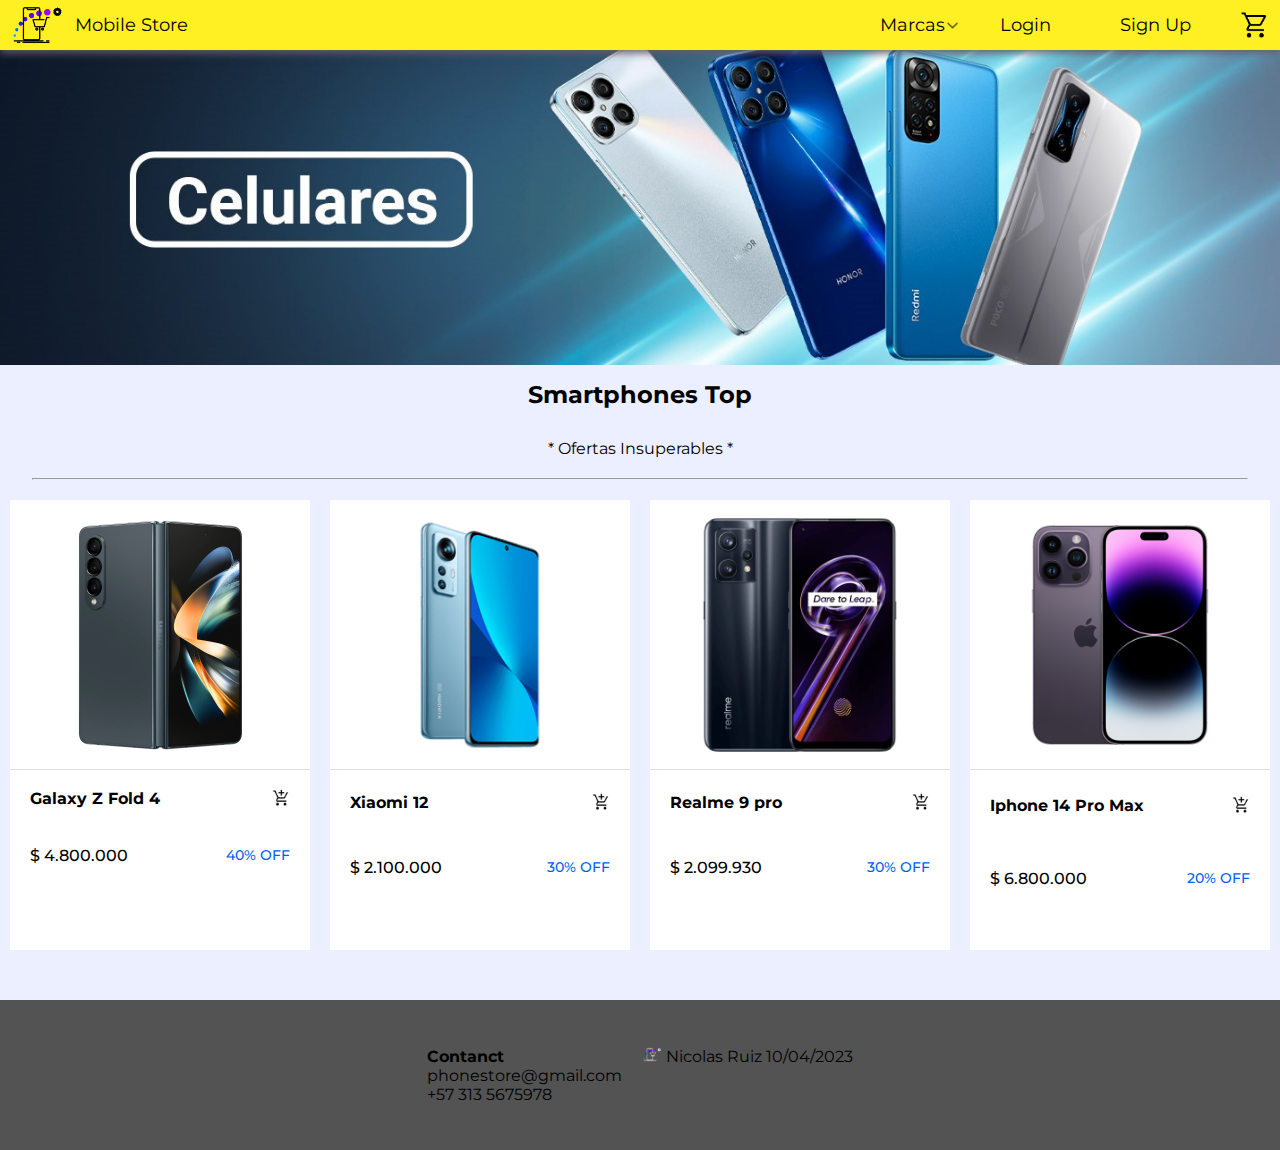
<file: index.html>
<!DOCTYPE html>
<html lang="en">

<head>
    <meta charset="UTF-8">
    <meta http-equiv="X-UA-Compatible" content="IE=edge">
    <meta name="viewport" content="width=device-width, initial-scale=1.0">
    <link rel="shortcut icon" href="  " type="image/x-icon">
    <link rel="stylesheet" href="./css/style.css">
    <link rel="shortcut icon" href="./assets/img/logo-black.png" type="image/x-icon">
    <title>Home</title>
</head>

<body>
    <header>
        <nav class="main-nav">

            <div class="logo-father">
                <a href="./index.html" class="nav-icon">
                    <img src="./assets/img/logo-black.png" alt="Icono de Página" class="logo">
                </a>

                <h1>
                    <a href="./index.html">Mobile Store</a>
                </h1>
            </div>

            <input type="checkbox" id="open-close-nav-mobile__input">

            <ul class="nav-navegation">

                <li class="nav-brand">
                    <input type="checkbox" id="nav-brand-input">
                    <label for="nav-brand-input" class="nav-brand-label">
                        <p class="nav-brand-title list-nav">
                            <img src="./assets/img/icon-arrow-left-black.png" class="nav-brand-arrow-left">
                            <img src="./assets/img/icon-arrow-right-white.png" class="nav-brand-arrow-right">
                            Marcas
                            <img src="./assets/img/icon-arrow-down-black.png" class="nav-brand-arrow-down">
                            <img src="./assets/img/icon-arrow-up-black.png" class="nav-brand-arrow-up">
                        </p>
                    </label>

                    <ul class="nav-brand-show">
                        <li class="samsung-brand">
                            <a href="./samsung.html">Samsung</a>
                        </li>
                        <li class="realme-brand">
                            <a href="./realme.html">Realme</a>
                        </li>
                        <li class="xiaomi-brand">
                            <a href="./xiaomi.html">Xiaomi</a>
                        </li>
                        <li class="apple-brand">
                            <a href="./apple.html">Apple</a>
                        </li>
                    </ul>
                </li>

                <!-- <li class="nav-about">
                    <a href="./about.html" class="list-nav">About</a>
                </li> -->
                <li class="nav-login">
                    <a href="./login.html" class="list-nav">Login</a>
                </li>
                <li class="nav-signup">
                    <a href="./signup.html" class="list-nav">Sign Up</a>
                </li>
                <li class="icon-cart-black">
                    <img src="./assets/img/icon-cart-black.png">
                </li>
            </ul>

            <div class="open-close-nav-mobile">


                <label for="open-close-nav-mobile__input">
                    <figure class="hamburguesa-nav-icon">
                        <img src="./assets/img/hamburguesa-nav-icon.png">
                    </figure>
                </label>

                <label for="open-close-nav-mobile__input">
                    <figure class="close-nav-icon">
                        <img src="./assets/img/close-nav-icon.png">
                    </figure>
                </label>
            </div>
        </nav>
    </header>

    <main>
        <section class="banner">
            <figure>
                <img src="./assets/img/main-banner.jpg" alt="banner">
            </figure>
        </section>

        <section class="smartphones">


            <h2>Smartphones Top</h2>

            <p class="paragraph-head">* Ofertas Insuperables *</p>

            <hr>

            <section class="smartphones-container">

                <input type="checkbox" id="target-details-input__zfold4" class="target-details-input">
                <div class="target-details-input__zfold4">
                    <div class="target-details-zfold4 target-details-smartphones">
                        <label for="target-details-input__zfold4">
                            <figure class="target-details-smartphone-close">
                                <img src="./assets/img/close-nav-icon.png" class="close">
                            </figure>
                        </label>

                        <table class="details-smartphone">
                            <tr>
                                <th class="table-header" style="font-size: 24px;">Detalles Técnicos</th>
                            </tr>
                            <tr>
                                <th>Pantalla</th>
                                <td>Amoled Full HD+ 90hz</td>
                            </tr>
                            <tr>
                                <th>Batería</th>
                                <td>5000 MhP</td>
                            </tr>
                            <tr>
                                <th>Procesador</th>
                                <td>SnapDragon 8+ Gen 1</td>
                            </tr>
                            <tr>
                                <th>Almacenamiento</th>
                                <td>256GB</td>
                            </tr>
                            <tr>
                                <th>Memoria RAM</th>
                                <td>12GB</td>
                            </tr>
                        </table>

                        <article class="target-smartphone-details">
                            <figure class="container-target-smartphone-details-img">
                                <img src="./assets/img/samsung/samsung-galaxy-z-fold4.png"
                                    class="target-smartphone-img details size" alt="Galaxy Z Fold 4">
                            </figure>
                            <div class="target-smartphone-information">
                                <h4>Galaxy Z Fold 4</h4>

                                <p class="price-today">
                                    <span class="price">$ 4.800.000</span>
                                    <span class="discount-rate">40% OFF</span>
                                </p>

                                <button class="add-to-cart-button">Agregar Al Carrito <img
                                        src="./assets/img/icon-add-cart-black.png" class="target-smartphone-add-cart">
                                </button>

                                <button class="buy-button">COMPRAR</button>
                            </div>

                        </article>
                    </div>
                </div>
                <label for="target-details-input__zfold4">
                    <article class="target-smartphone-samsung-zfold4 target-smartphone">
                        <figure>
                            <img src="./assets/img/samsung/samsung-galaxy-z-fold4.png" class="target-smartphone-img"
                                alt="Galaxy Z Fold 4">
                        </figure>

                        <div class="target-smartphone-information">
                            <div class="target-smartphone-information-header">
                                <h4>Galaxy Z Fold 4</h4>

                                <input type="checkbox" id="target-smartphone-samsung-zfold4"
                                    class="target-smartphone-input">

                                <label for="target-smartphone-samsung-zfold4" class="add-samsung">
                                    <img src="./assets/img/icon-add-cart-black.png" class="target-smartphone-add-cart">
                                </label>

                                <label for="target-smartphone-samsung-zfold4"
                                    class="target-smartphone-remove-cart-hidden remove-samsung">
                                    <img src="./assets/img/icon-remove-cart-black.png"
                                        class="target-smartphone-remove-cart">
                                </label>
                            </div>


                            <p class="price-before">$ 8.000.000</p>

                            <p class="price-today">
                                <span class="price">$ 4.800.000</span>
                                <span class="discount-rate">40% OFF</span>
                            </p>

                            <p class="smartphone-detail">Samsung Galaxy Z Fold4 Dual SIM 512 GB phantom black 12 GB
                                RAM
                            </p>
                        </div>
                    </article>
                </label>

                <input type="checkbox" id="target-details-input__xiaomi12" class="target-details-input">
                <div class="target-details-input__xiaomi12">
                    <div class="target-details-xiaomi12 target-details-smartphones">
                        <label for="target-details-input__xiaomi12">
                            <figure class="target-details-smartphone-close">
                                <img src="./assets/img/close-nav-icon.png" class="close">
                            </figure>
                        </label>

                        <table class="details-smartphone">
                            <tr>
                                <th class="table-header" style="font-size: 24px;">Detalles Técnicos</th>
                            </tr>
                            <tr>
                                <th>Pantalla</th>
                                <td>6,28" AMOLED 120 Hz</td>
                            </tr>
                            <tr>
                                <th>Batería</th>
                                <td>4.500 mAh</td>
                            </tr>
                            <tr>
                                <th>Procesador</th>
                                <td>Snapdragon 8 Gen1</td>
                            </tr>
                            <tr>
                                <th>Almacenamiento</th>
                                <td>256GB</td>
                            </tr>
                            <tr>
                                <th>Memoria RAM</th>
                                <td>8GB</td>
                            </tr>
                        </table>

                        <article class="target-smartphone-details">
                            <figure class="container-target-smartphone-details-img">
                                <img src="./assets/img/xiaomi/xiaomi-12.png" class="target-smartphone-img details size"
                                    alt="Xiaomi 12">
                            </figure>
                            <div class="target-smartphone-information">
                                <h4>Xiaomi 12</h4>

                                <p class="price-today">
                                    <span class="price">$ 2.100.000</span>
                                    <span class="discount-rate">30% OFF</span>
                                </p>

                                <button class="add-to-cart-button">Agregar Al Carrito <img
                                        src="./assets/img/icon-add-cart-black.png" class="target-smartphone-add-cart">
                                </button>

                                <button class="buy-button">COMPRAR</button>
                            </div>

                        </article>
                    </div>
                </div>
                <label for="target-details-input__xiaomi12">
                    <article class="target-smartphone-xiaomi-12 target-smartphone">
                        <figure>
                            <img src="./assets/img/xiaomi/xiaomi-12.png" class="target-smartphone-img" alt="Xiaomi 12">
                        </figure>

                        <div class="target-smartphone-information">
                            <div class="target-smartphone-information-header">
                                <h4>Xiaomi 12</h4>

                                <input type="checkbox" id="target-smartphone-xiaomi-12" class="target-smartphone-input">

                                <label for="target-smartphone-xiaomi-12" class="add-xiaomi">
                                    <img src="./assets/img/icon-add-cart-black.png" class="target-smartphone-add-cart ">
                                </label>

                                <label for="target-smartphone-xiaomi-12"
                                    class="target-smartphone-remove-cart-hidden remove-xiaomi">
                                    <img src="./assets/img/icon-remove-cart-black.png"
                                        class="target-smartphone-remove-cart">
                                </label>
                            </div>


                            <p class="price-before">$ 3.000.000</p>

                            <p class="price-today">
                                <span class="price">$ 2.100.000</span>
                                <span class="discount-rate">30% OFF</span>
                            </p>

                            <p class="smartphone-detail">Xiaomi 12 Dual SIM 256 GB azul 8 GB RAM</p>
                        </div>
                    </article>
                </label>

                <input type="checkbox" id="target-details-input__realme9pro" class="target-details-input">
                <div class="target-details-input__realme9pro">
                    <div class="target-details-realme9pro target-details-smartphones">
                        <label for="target-details-input__realme9pro">
                            <figure class="target-details-smartphone-close">
                                <img src="./assets/img/close-nav-icon.png" class="close">
                            </figure>
                        </label>

                        <table class="details-smartphone">
                            <tr>
                                <th class="table-header" style="font-size: 24px;">Detalles Técnicos</th>
                            </tr>
                            <tr>
                                <th>Pantalla</th>
                                <td>LCD 120 Hz</td>
                            </tr>
                            <tr>
                                <th>Batería</th>
                                <td>5000 MhP</td>
                            </tr>
                            <tr>
                                <th>Procesador</th>
                                <td>Snapdragon 695 5G</td>
                            </tr>
                            <tr>
                                <th>Almacenamiento</th>
                                <td>128GB</td>
                            </tr>
                            <tr>
                                <th>Memoria RAM</th>
                                <td>6GB</td>
                            </tr>
                        </table>

                        <article class="target-smartphone-details">
                            <figure class="container-target-smartphone-details-img">
                                <img src="./assets/img/realme/realme-9-pro.png"
                                    class="target-smartphone-img details size" alt="Realme 9 Pro">
                            </figure>
                            <div class="target-smartphone-information">
                                <h4>Realme 9 Pro</h4>

                                <p class="price-today">
                                    <span class="price">$ 2.099.930</span>
                                    <span class="discount-rate">30% OFF</span>
                                </p>

                                <button class="add-to-cart-button">Agregar Al Carrito <img
                                        src="./assets/img/icon-add-cart-black.png" class="target-smartphone-add-cart">
                                </button>

                                <button class="buy-button">COMPRAR</button>
                            </div>

                        </article>
                    </div>
                </div>
                <label for="target-details-input__realme9pro">
                    <article class="target-smartphone-realme-9pro target-smartphone">
                        <figure>
                            <img src="./assets/img/realme/realme-9-pro.png" class="target-smartphone-img"
                                alt="Realme 9 pro">
                        </figure>

                        <div class="target-smartphone-information">
                            <div class="target-smartphone-information-header">
                                <h4>Realme 9 pro</h4>

                                <input type="checkbox" id="target-smartphone-realme-9pro"
                                    class="target-smartphone-input">

                                <label for="target-smartphone-realme-9pro" class="add-realme">
                                    <img src="./assets/img/icon-add-cart-black.png" class="target-smartphone-add-cart">
                                </label>

                                <label for="target-smartphone-realme-9pro"
                                    class="target-smartphone-remove-cart-hidden remove-realme">
                                    <img src="./assets/img/icon-remove-cart-black.png"
                                        class="target-smartphone-remove-cart">
                                </label>
                            </div>


                            <p class="price-before">$ 2,999,900.00</p>

                            <p class="price-today">
                                <span class="price">$ 2.099.930</span>
                                <span class="discount-rate">30% OFF</span>
                            </p>

                            <p class="smartphone-detail">Realme 9 Pro Dual SIM 128GB 6GB RAM</p>
                        </div>
                    </article>
                </label>

                <input type="checkbox" id="target-details-input__iphone14" class="target-details-input">
                <div class="target-details-input__iphone14">
                    <div class="target-details-iphone14 target-details-smartphones">
                        <label for="target-details-input__iphone14">
                            <figure class="target-details-smartphone-close">
                                <img src="./assets/img/close-nav-icon.png" class="close">
                            </figure>
                        </label>

                        <table class="details-smartphone">
                            <tr>
                                <th class="table-header" style="font-size: 24px;">Detalles Técnicos</th>
                            </tr>
                            <tr>
                                <th>Pantalla</th>
                                <td>Super Retina 120hz</td>
                            </tr>
                            <tr>
                                <th>Batería</th>
                                <td>4.323 mAh</td>
                            </tr>
                            <tr>
                                <th>Procesador</th>
                                <td>Apple A16 Bionic</td>
                            </tr>
                            <tr>
                                <th>Almacenamiento</th>
                                <td>512GB</td>
                            </tr>
                            <tr>
                                <th>Memoria RAM</th>
                                <td>6GB</td>
                            </tr>
                        </table>

                        <article class="target-smartphone-details">
                            <figure class="container-target-smartphone-details-img">
                                <img src="./assets/img/apple/apple-iphone-14-pro-max.png"
                                    class="target-smartphone-img details size" alt="Iphone 14 Pro Max">
                            </figure>
                            <div class="target-smartphone-information">
                                <h4>Iphone 14 Pro Max</h4>

                                <p class="price-today">
                                    <span class="price">$ 6.800.000</span>
                                    <span class="discount-rate">20% OFF</span>
                                </p>

                                <button class="add-to-cart-button">Agregar Al Carrito <img
                                        src="./assets/img/icon-add-cart-black.png" class="target-smartphone-add-cart">
                                </button>

                                <button class="buy-button">COMPRAR</button>
                            </div>

                        </article>
                    </div>
                </div>
                <label for="target-details-input__iphone14">
                    <article class="target-smartphone-iphone-14 target-smartphone">
                        <figure>
                            <img src="./assets/img/apple/apple-iphone-14-pro-max.png" class="target-smartphone-img"
                                alt="Iphone 14 Pro Max">
                        </figure>

                        <div class="target-smartphone-information">
                            <div class="target-smartphone-information-header">
                                <h4>Iphone 14 Pro Max</h4>

                                <input type="checkbox" id="target-smartphone-iphone-14" class="target-smartphone-input">

                                <label for="target-smartphone-iphone-14" class="add-apple">
                                    <img src="./assets/img/icon-add-cart-black.png" class="target-smartphone-add-cart">
                                </label>

                                <label for="target-smartphone-iphone-14"
                                    class="target-smartphone-remove-cart-hidden remove-apple">
                                    <img src="./assets/img/icon-remove-cart-black.png"
                                        class="target-smartphone-remove-cart">
                                </label>
                            </div>

                            <p class="price-before">$ 8.500.000</p>

                            <p class="price-today">
                                <span class="price">$ 6.800.000</span>
                                <span class="discount-rate">20% OFF</span>
                            </p>

                            <p class="smartphone-detail">Apple Iphone 14 Pro Max 512GB</p>
                        </div>
                    </article>
                </label>
            </section>
        </section>
    </main>

    <footer>
        <div>
            <article class="contact-container">
                <h4>Contanct</h4>

                <ul class="contact-information">
                    <li>phonestore@gmail.com</li>
                    <li>+57 313 5675978</li>
                </ul>
            </article>
            <article>
                <p class="propietario"><img src="./assets/img/logo-gray.png"> Nicolas Ruiz 10/04/2023</p>
            </article>
        </div>
    </footer>
</body>

</html>
</file>
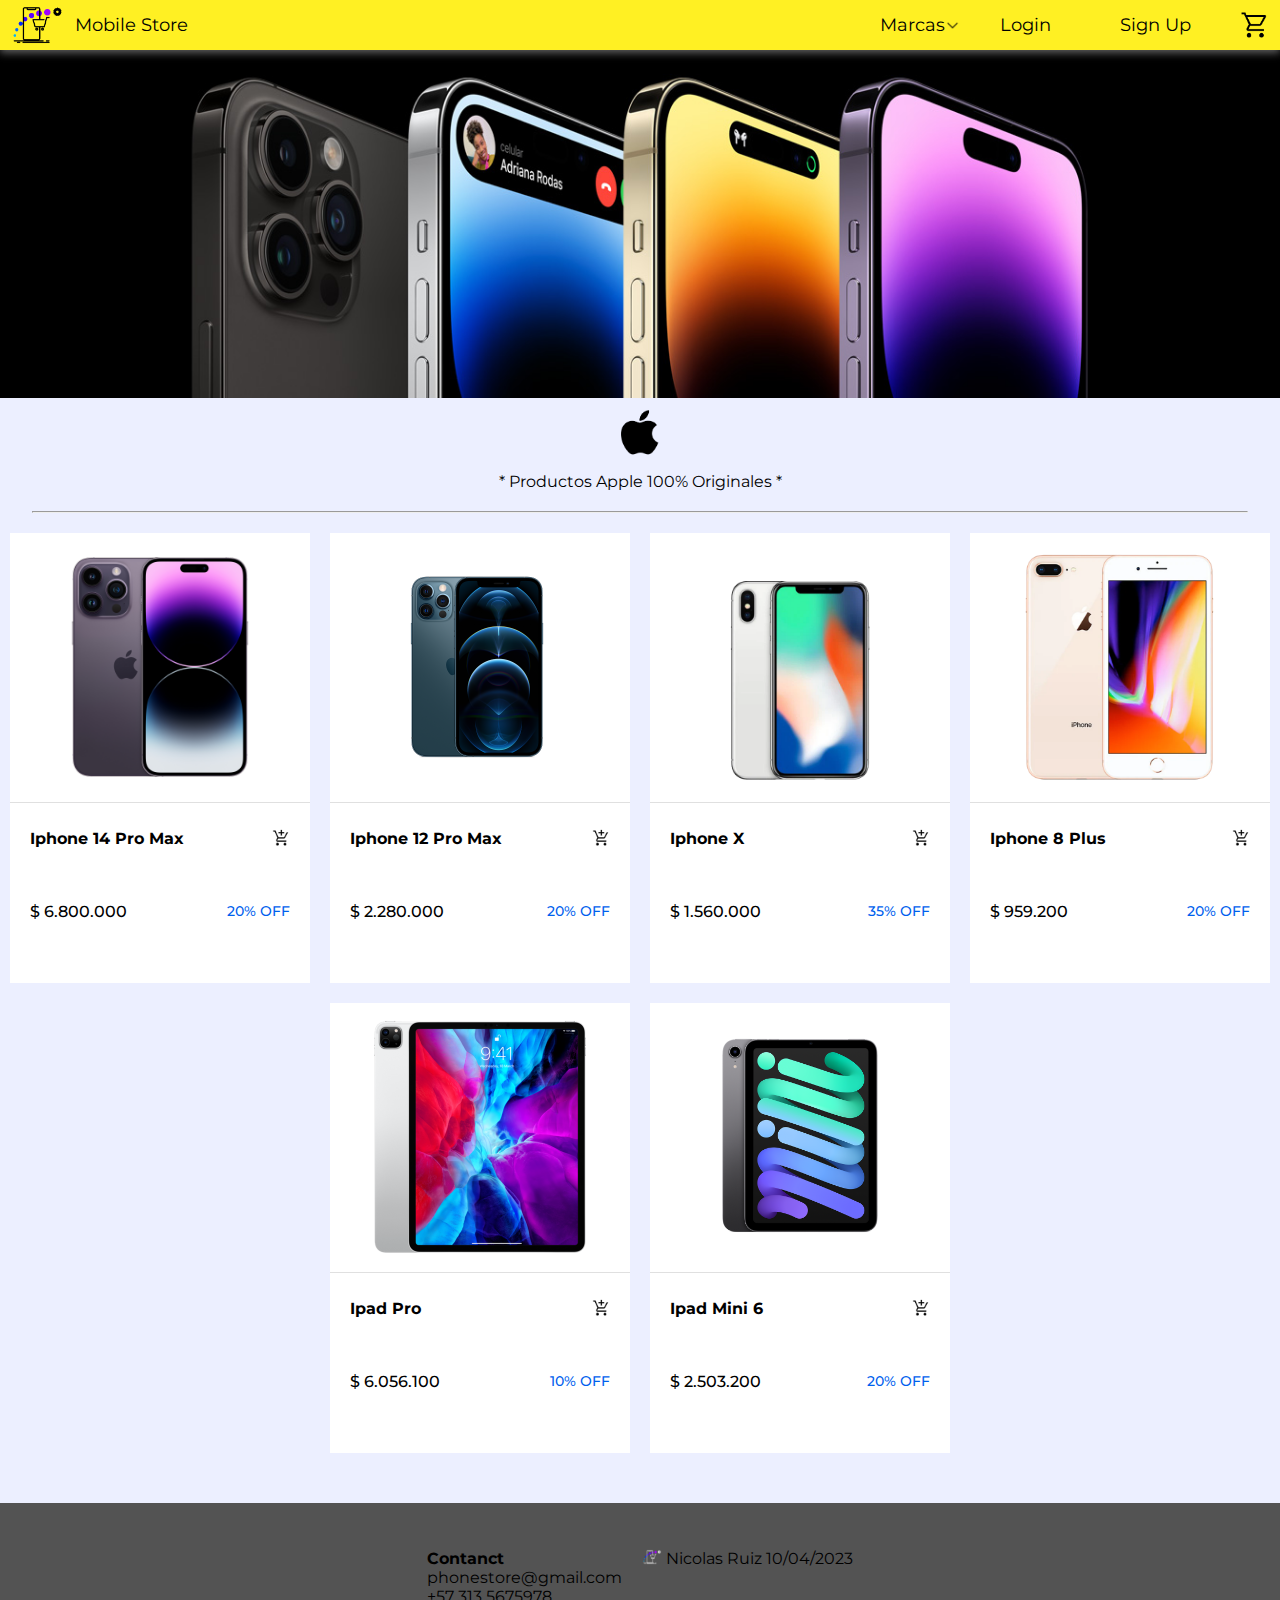
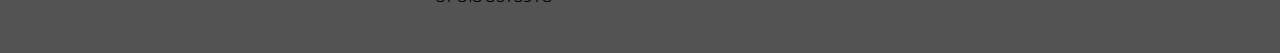
<file: apple.html>
<!DOCTYPE html>
<html lang="en">

<head>
    <meta charset="UTF-8">
    <meta http-equiv="X-UA-Compatible" content="IE=edge">
    <meta name="viewport" content="width=device-width, initial-scale=1.0">
    <link rel="stylesheet" href="./css/style.css">
    <link rel="shortcut icon" href="./assets/img/logo-black.png" type="image/x-icon">
    <title>Apple</title>
</head>

<body>
    <header>
        <nav class="main-nav">

            <div class="logo-father">
                <a href="./index.html" class="nav-icon">
                    <img src="./assets/img/logo-black.png" alt="Icono de Página" class="logo">
                </a>

                <h1>
                    <a href="./index.html">Mobile Store</a>
                </h1>
            </div>

            <input type="checkbox" id="open-close-nav-mobile__input">

            <ul class="nav-navegation">

                <li class="nav-brand">
                    <input type="checkbox" id="nav-brand-input">
                    <label for="nav-brand-input" class="nav-brand-label">
                        <p class="nav-brand-title list-nav">
                            <img src="./assets/img/icon-arrow-left-black.png" class="nav-brand-arrow-left">
                            <img src="./assets/img/icon-arrow-right-black.png" class="nav-brand-arrow-right">
                            Marcas
                            <img src="./assets/img/icon-arrow-down-black.png" class="nav-brand-arrow-down">
                            <img src="./assets/img/icon-arrow-up-black.png" class="nav-brand-arrow-up">
                        </p>
                    </label>

                    <ul class="nav-brand-show">
                        <li class="samsung-brand">
                            <a href="./samsung.html">Samsung</a>
                        </li>
                        <li class="realme-brand">
                            <a href="./realme.html">Realme</a>
                        </li>
                        <li class="xiaomi-brand">
                            <a href="./xiaomi.html">Xiaomi</a>
                        </li>
                        <li class="apple-brand">
                            <a href="./apple.html">Apple</a>
                        </li>
                    </ul>
                </li>

                <!-- <li class="nav-about">
                    <a href="./about.html" class="list-nav">About</a>
                </li> -->
                <li class="nav-login">
                    <a href="./login.html" class="list-nav">Login</a>
                </li>
                <li class="nav-signup">
                    <a href="./signup.html" class="list-nav">Sign Up</a>
                </li>
                <li class="icon-cart-black">
                    <img src="./assets/img/icon-cart-black.png">
                </li>
            </ul>

            <div class="open-close-nav-mobile">


                <label for="open-close-nav-mobile__input">
                    <figure class="hamburguesa-nav-icon">
                        <img src="./assets/img/hamburguesa-nav-icon.png">
                    </figure>
                </label>

                <label for="open-close-nav-mobile__input">
                    <figure class="close-nav-icon">
                        <img src="./assets/img/close-nav-icon.png">
                    </figure>
                </label>
            </div>
        </nav>
    </header>

    <main>
        <section class="banner">
            <figure>
                <img src="./assets/img/apple/banner-apple.png" alt="banner">
            </figure>
        </section>

        <section class="smartphones">


            <h2>
                <img src="./assets/img/apple/logo-apple.png" alt="Logo Apple">
            </h2>

            <p class="paragraph-head">* Productos Apple 100% Originales *</p>

            <hr>

            <section class="smartphones-container">
                <article class="target-smartphone-iphone-14 target-smartphone">
                    <figure>
                        <img src="./assets/img/apple/apple-iphone-14-pro-max.png" class="target-smartphone-img"
                            alt="Iphone 14 Pro Max">
                    </figure>

                    <div class="target-smartphone-information">
                        <div class="target-smartphone-information-header">
                            <h4>Iphone 14 Pro Max</h4>

                            <div class="add-apple-iphone-14">
                                <img src="./assets/img/icon-add-cart-black.png" class="target-smartphone-add-cart">
                            </div>
                        </div>

                        <p class="price-before">$ 8.500.000</p>

                        <p class="price-today">
                            <span class="price">$ 6.800.000</span>
                            <span class="discount-rate">20% OFF</span>
                        </p>

                        <p class="smartphone-detail">Apple Iphone 14 Pro Max 512GB</p>
                    </div>
                </article>

                <article class="target-smartphone-iphone-12 target-smartphone">
                    <figure>
                        <img src="./assets/img/apple/apple-iphone-12.png" class="target-smartphone-img"
                            alt="Iphone 12 Pro Max">
                    </figure>

                    <div class="target-smartphone-information">
                        <div class="target-smartphone-information-header">
                            <h4>Iphone 12 Pro Max</h4>

                            <div class="add-apple-iphone-12">
                                <img src="./assets/img/icon-add-cart-black.png" class="target-smartphone-add-cart">
                            </div>
                        </div>

                        <p class="price-before">$ 4.850.000</p>

                        <p class="price-today">
                            <span class="price">$ 2.280.000</span>
                            <span class="discount-rate">20% OFF</span>
                        </p>

                        <p class="smartphone-detail">Apple Iphone 12 Pro Max 256GB</p>
                    </div>
                </article>

                <article class="target-smartphone-iphone-x target-smartphone">
                    <figure>
                        <img src="./assets/img/apple/apple-iphone-x.png" class="target-smartphone-img" alt="Iphone X">
                    </figure>

                    <div class="target-smartphone-information">
                        <div class="target-smartphone-information-header">
                            <h4>Iphone X</h4>

                            <div class="add-apple-iphone-12">
                                <img src="./assets/img/icon-add-cart-black.png" class="target-smartphone-add-cart">
                            </div>
                        </div>

                        <p class="price-before">$ 2.400.000</p>

                        <p class="price-today">
                            <span class="price">$ 1.560.000</span>
                            <span class="discount-rate">35% OFF</span>
                        </p>

                        <p class="smartphone-detail">Apple Iphone X 64GB</p>
                    </div>
                </article>

                <article class="target-smartphone-iphone-8-plus target-smartphone">
                    <figure>
                        <img src="./assets/img/apple/apple-iphone-8-plus.png" class="target-smartphone-img"
                            alt="Iphone 8 Plus">
                    </figure>

                    <div class="target-smartphone-information">
                        <div class="target-smartphone-information-header">
                            <h4>Iphone 8 Plus</h4>

                            <div class="add-apple-iphone-8-plus">
                                <img src="./assets/img/icon-add-cart-black.png" class="target-smartphone-add-cart">
                            </div>
                        </div>

                        <p class="price-before">$ 1.199.000</p>

                        <p class="price-today">
                            <span class="price">$ 959.200</span>
                            <span class="discount-rate">20% OFF</span>
                        </p>

                        <p class="smartphone-detail">Apple Iphone 8 Plus 64GB</p>
                    </div>
                </article>

                <article class="target-smartphone-ipad-pro target-smartphone">
                    <figure>
                        <img src="./assets/img/apple/apple-ipad-pro.png" class="target-smartphone-img" alt="Ipad Pro">
                    </figure>

                    <div class="target-smartphone-information">
                        <div class="target-smartphone-information-header">
                            <h4>Ipad Pro</h4>

                            <div class="add-apple-ipad-pro">
                                <img src="./assets/img/icon-add-cart-black.png" class="target-smartphone-add-cart">
                            </div>
                        </div>

                        <p class="price-before">$ 6.729.000</p>

                        <p class="price-today">
                            <span class="price">$ 6.056.100</span>
                            <span class="discount-rate">10% OFF</span>
                        </p>

                        <p class="smartphone-detail">Apple Ipad Pro 11" 512GB</p>
                    </div>
                </article>

                <article class="target-smartphone-ipad-mini6 target-smartphone">
                    <figure>
                        <img src="./assets/img/apple/apple-ipad-mini6.png" class="target-smartphone-img"
                            alt="Ipad mini6">
                    </figure>

                    <div class="target-smartphone-information">
                        <div class="target-smartphone-information-header">
                            <h4>Ipad Mini 6</h4>

                            <div class="add-apple-ipad-mini6">
                                <img src="./assets/img/icon-add-cart-black.png" class="target-smartphone-add-cart">
                            </div>
                        </div>

                        <p class="price-before">$ 3.129.000</p>

                        <p class="price-today">
                            <span class="price">$ 2.503.200</span>
                            <span class="discount-rate">20% OFF</span>
                        </p>

                        <p class="smartphone-detail">Apple Ipad Mini 6 256GB</p>
                    </div>
                </article>
            </section>
        </section>
    </main>

    <footer>
        <div>
            <article class="contact-container">
                <h4>Contanct</h4>

                <ul class="contact-information">
                    <li>phonestore@gmail.com</li>
                    <li>+57 313 5675978</li>
                </ul>
            </article>
            <article>
                <p class="propietario"><img src="./assets/img/logo-gray.png"> Nicolas Ruiz 10/04/2023</p>
            </article>
        </div>
    </footer>
</body>

</html>
</file>
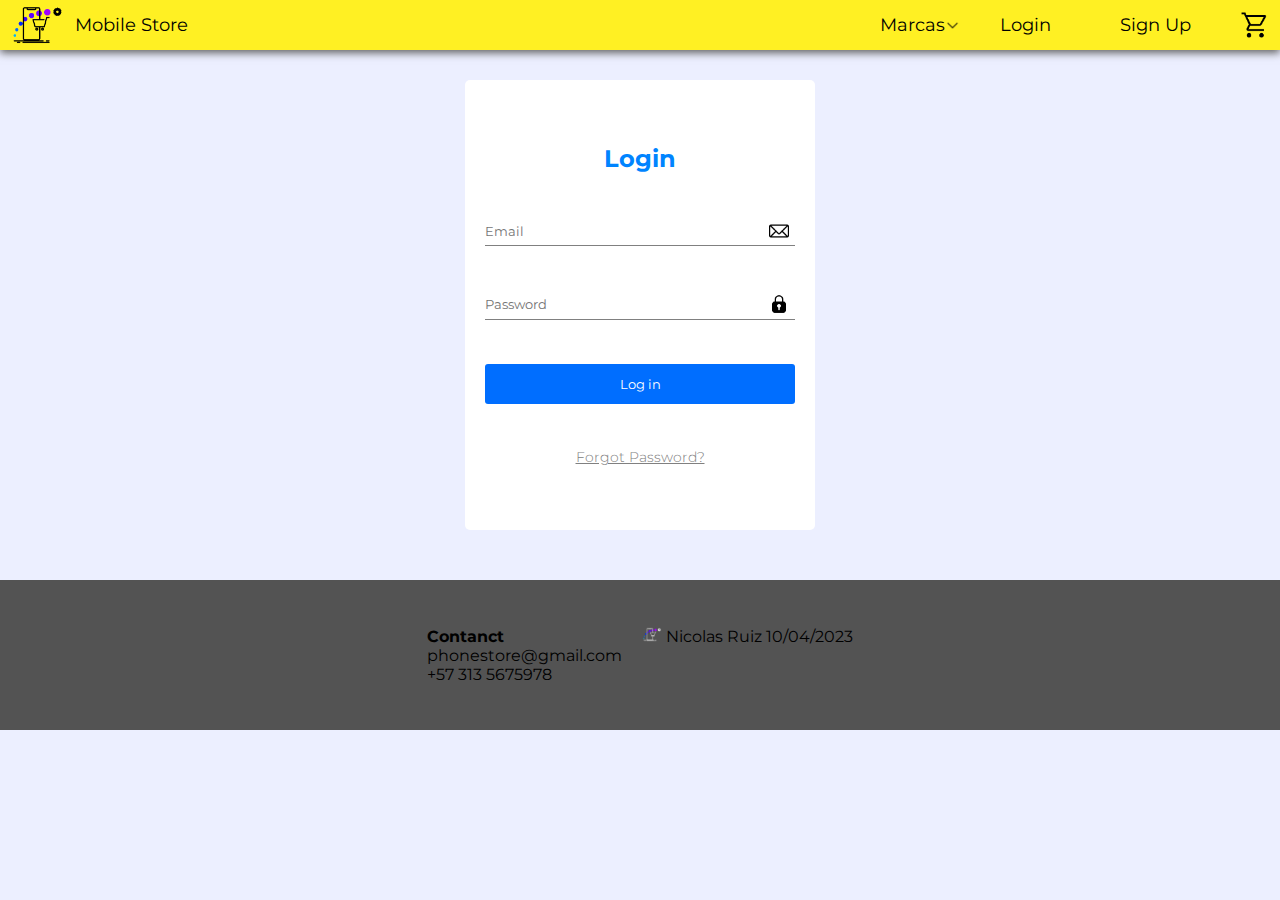
<file: login.html>
<!DOCTYPE html>
<html lang="en">

<head>
	<meta charset="UTF-8">
	<meta http-equiv="X-UA-Compatible" content="IE=edge">
	<meta name="viewport" content="width=device-width, initial-scale=1.0">
	<link rel="stylesheet" href="./css/style.css">
	<link rel="shortcut icon" href="./assets/img/logo-black.png" type="image/x-icon">
	<title>Login</title>
</head>

<body>
	<header>
		<nav class="main-nav">

			<div class="logo-father">
				<a href="./index.html" class="nav-icon">
					<img src="./assets/img/logo-black.png" alt="Icono de Página" class="logo">
				</a>

				<h1>
					<a href="./index.html">Mobile Store</a>
				</h1>
			</div>

			<input type="checkbox" id="open-close-nav-mobile__input">

			<ul class="nav-navegation">

				<li class="nav-brand">
					<input type="checkbox" id="nav-brand-input">
					<label for="nav-brand-input" class="nav-brand-label">
						<p class="nav-brand-title list-nav">
							<img src="./assets/img/icon-arrow-left-black.png" class="nav-brand-arrow-left">
							<img src="./assets/img/icon-arrow-right-black.png" class="nav-brand-arrow-right">
							Marcas
							<img src="./assets/img/icon-arrow-down-black.png" class="nav-brand-arrow-down">
							<img src="./assets/img/icon-arrow-up-black.png" class="nav-brand-arrow-up">
						</p>
					</label>

					<ul class="nav-brand-show">
						<li class="samsung-brand">
							<a href="./samsung.html">Samsung</a>
						</li>
						<li class="realme-brand">
							<a href="./realme.html">Realme</a>
						</li>
						<li class="xiaomi-brand">
							<a href="./xiaomi.html">Xiaomi</a>
						</li>
						<li class="apple-brand">
							<a href="./apple.html">Apple</a>
						</li>
					</ul>
				</li>

				<!-- <li class="nav-about">
					<a href="./about.html" class="list-nav">About</a>
				</li> -->
				<li class="nav-login">
					<a href="./login.html" class="list-nav">Login</a>
				</li>
				<li class="nav-signup">
					<a href="./signup.html" class="list-nav">Sign Up</a>
				</li>
				<li class="icon-cart-black">
					<img src="./assets/img/icon-cart-black.png">
				</li>
			</ul>

			<div class="open-close-nav-mobile">


				<label for="open-close-nav-mobile__input">
					<figure class="hamburguesa-nav-icon">
						<img src="./assets/img/hamburguesa-nav-icon.png">
					</figure>
				</label>

				<label for="open-close-nav-mobile__input">
					<figure class="close-nav-icon">
						<img src="./assets/img/close-nav-icon.png">
					</figure>
				</label>
			</div>
		</nav>
	</header>

	<main>
		<section class="inicio-sesion">

			<form action="">
				<h4>Login</h4>

				<input type="email" id="input-email" class="input-email" placeholder="Email">

				<input type="password" class="input-password" placeholder="Password">

				<button class="submit">Log in</button>

				<p><a href="./recover-pass.html">Forgot Password?</a></p>
			</form>
		</section>
	</main>

	<footer>
		<div>
			<article class="contact-container">
				<h4>Contanct</h4>

				<ul class="contact-information">
					<li>phonestore@gmail.com</li>
					<li>+57 313 5675978</li>
				</ul>
			</article>
			<article>
				<p class="propietario"><img src="./assets/img/logo-gray.png"> Nicolas Ruiz 10/04/2023</p>
			</article>
		</div>
	</footer>

</body>

</html>
</file>
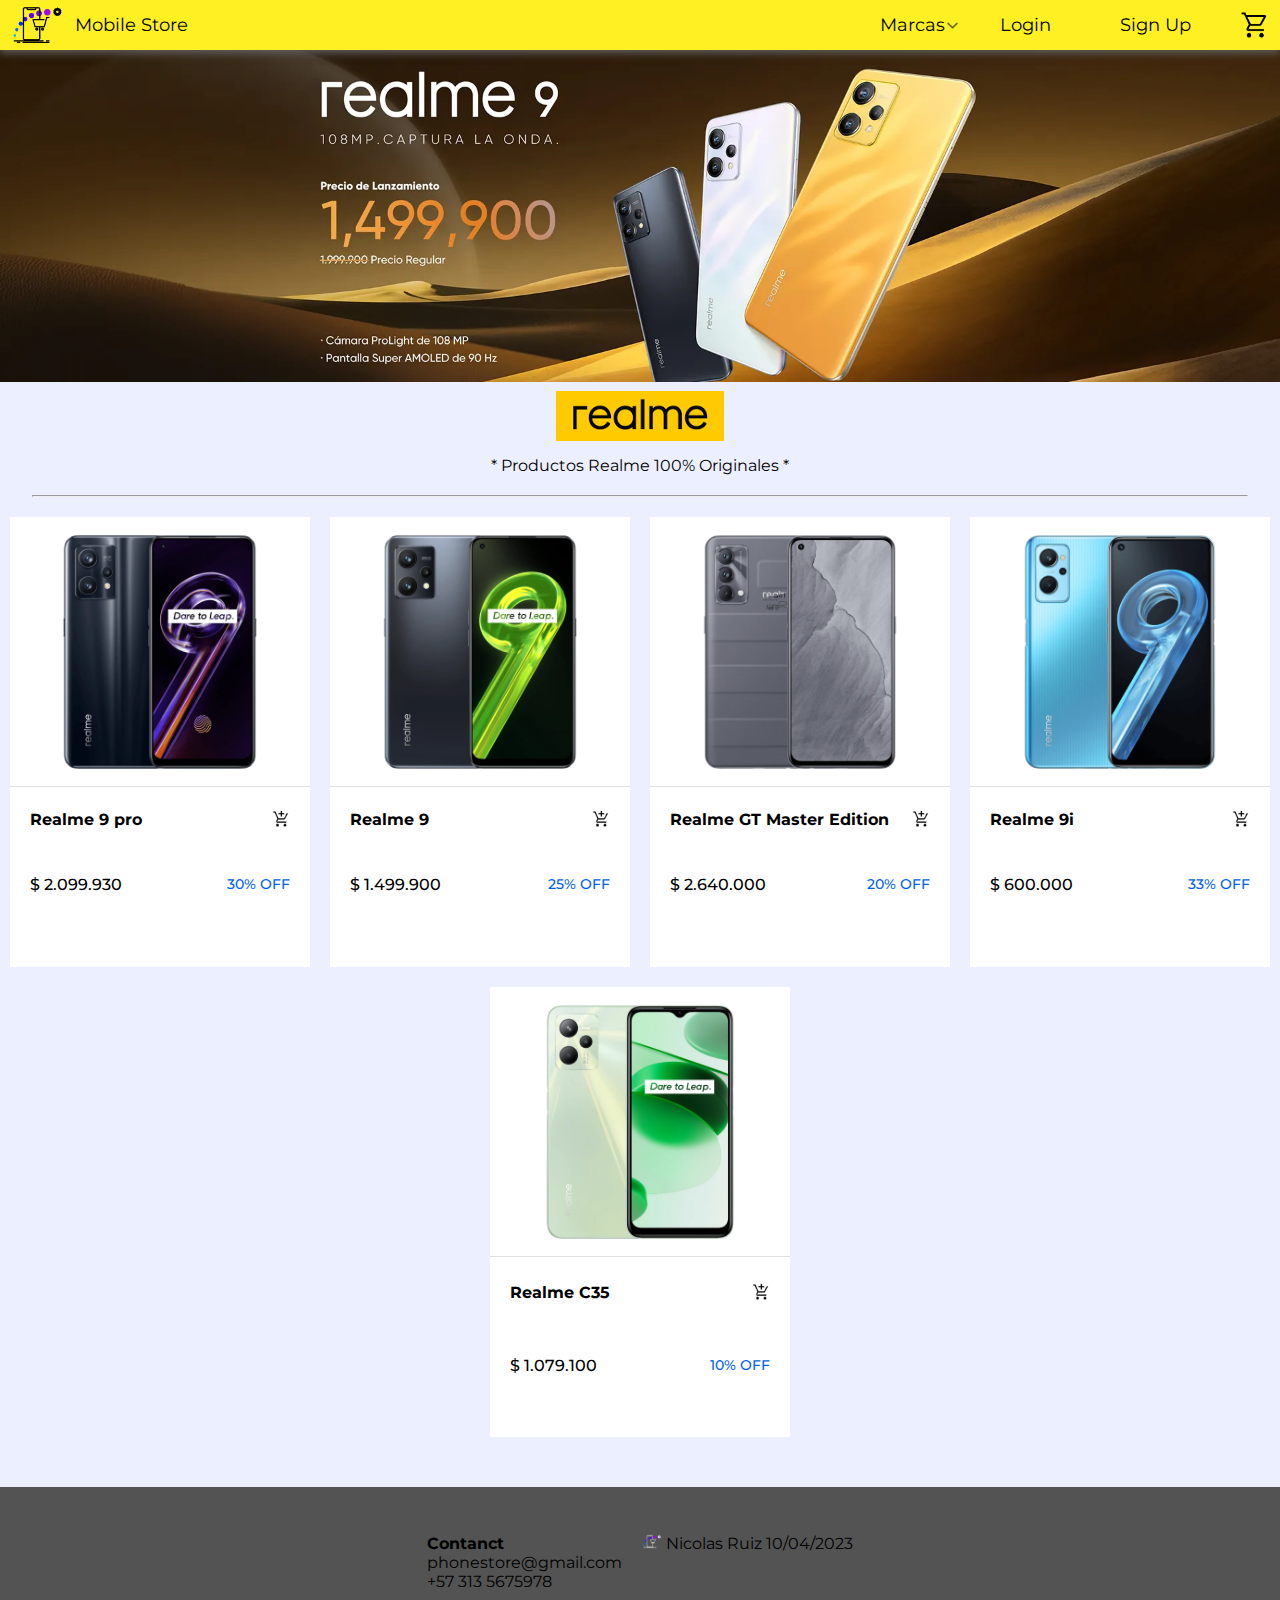
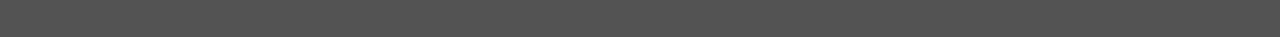
<file: realme.html>
<!DOCTYPE html>
<html lang="en">

<head>
    <meta charset="UTF-8">
    <meta http-equiv="X-UA-Compatible" content="IE=edge">
    <meta name="viewport" content="width=device-width, initial-scale=1.0">
    <link rel="stylesheet" href="./css/style.css">
    <link rel="shortcut icon" href="./assets/img/logo-black.png" type="image/x-icon">
    <title>Realme</title>
</head>

<body>
    <header>
        <nav class="main-nav">

            <div class="logo-father">
                <a href="./index.html" class="nav-icon">
                    <img src="./assets/img/logo-black.png" alt="Icono de Página" class="logo">
                </a>

                <h1>
                    <a href="./index.html">Mobile Store</a>
                </h1>
            </div>

            <input type="checkbox" id="open-close-nav-mobile__input">

            <ul class="nav-navegation">

                <li class="nav-brand">
                    <input type="checkbox" id="nav-brand-input">
                    <label for="nav-brand-input" class="nav-brand-label">
                        <p class="nav-brand-title list-nav">
                            <img src="./assets/img/icon-arrow-left-black.png" class="nav-brand-arrow-left">
                            <img src="./assets/img/icon-arrow-right-black.png" class="nav-brand-arrow-right">
                            Marcas
                            <img src="./assets/img/icon-arrow-down-black.png" class="nav-brand-arrow-down">
                            <img src="./assets/img/icon-arrow-up-black.png" class="nav-brand-arrow-up">
                        </p>
                    </label>

                    <ul class="nav-brand-show">
                        <li class="samsung-brand">
                            <a href="./samsung.html">Samsung</a>
                        </li>
                        <li class="realme-brand">
                            <a href="./realme.html">Realme</a>
                        </li>
                        <li class="xiaomi-brand">
                            <a href="./xiaomi.html">Xiaomi</a>
                        </li>
                        <li class="apple-brand">
                            <a href="./apple.html">Apple</a>
                        </li>
                    </ul>
                </li>

                <!-- <li class="nav-about">
                    <a href="./about.html" class="list-nav">About</a>
                </li> -->
                <li class="nav-login">
                    <a href="./login.html" class="list-nav">Login</a>
                </li>
                <li class="nav-signup">
                    <a href="./signup.html" class="list-nav">Sign Up</a>
                </li>
                <li class="icon-cart-black">
                    <img src="./assets/img/icon-cart-black.png">
                </li>
            </ul>

            <div class="open-close-nav-mobile">


                <label for="open-close-nav-mobile__input">
                    <figure class="hamburguesa-nav-icon">
                        <img src="./assets/img/hamburguesa-nav-icon.png">
                    </figure>
                </label>

                <label for="open-close-nav-mobile__input">
                    <figure class="close-nav-icon">
                        <img src="./assets/img/close-nav-icon.png">
                    </figure>
                </label>
            </div>
        </nav>
    </header>

    <main>
        <section class="banner">
            <figure>
                <img src="./assets/img/realme/banner-realme.png" alt="banner">
            </figure>
        </section>

        <section class="smartphones">


            <h2>
                <img src="./assets/img/realme/logo-realme.png" alt="Logo Realme">
            </h2>

            <p class="paragraph-head">* Productos Realme 100% Originales *</p>

            <hr>

            <section class="smartphones-container">
                <article class="target-smartphone-realme-9pro target-smartphone">
                    <figure>
                        <img src="./assets/img/realme/realme-9-pro.png" class="target-smartphone-img"
                            alt="Realme 9 Pro">
                    </figure>

                    <div class="target-smartphone-information">
                        <div class="target-smartphone-information-header">
                            <h4>Realme 9 pro</h4>

                            <div class="add-realme">
                                <img src="./assets/img/icon-add-cart-black.png" class="target-smartphone-add-cart">
                            </div>
                        </div>


                        <p class="price-before">$ 2,999,900.00</p>

                        <p class="price-today">
                            <span class="price">$ 2.099.930</span>
                            <span class="discount-rate">30% OFF</span>
                        </p>

                        <p class="smartphone-detail">Realme 9 Pro Dual SIM 128GB 6GB RAM</p>
                    </div>
                </article>

                <article class="target-smartphone-realme-9 target-smartphone">
                    <figure>
                        <img src="./assets/img/realme/realme-9.png" class="target-smartphone-img" alt="Realme 9">
                    </figure>

                    <div class="target-smartphone-information">
                        <div class="target-smartphone-information-header">
                            <h4>Realme 9</h4>

                            <div class="add-realme-9">
                                <img src="./assets/img/icon-add-cart-black.png" class="target-smartphone-add-cart ">
                            </div>
                        </div>


                        <p class="price-before">$ 1.999.900</p>

                        <p class="price-today">
                            <span class="price">$ 1.499.900</span>
                            <span class="discount-rate">25% OFF</span>
                        </p>

                        <p class="smartphone-detail">Realme 9 Dual SIM 128GB 6GB RAM</p>
                    </div>
                </article>

                <article class="target-smartphone-samsung-s22-ultra target-smartphone">
                    <figure>
                        <img src="./assets/img/realme/realme-gt-master-edition.png" class="target-smartphone-img"
                            alt="Realme GT Master Edition">
                    </figure>

                    <div class="target-smartphone-information">
                        <div class="target-smartphone-information-header">
                            <h4>Realme GT Master Edition</h4>

                            <div class="add-realme-gt">
                                <img src="./assets/img/icon-add-cart-black.png" class="target-smartphone-add-cart">
                            </div>
                        </div>


                        <p class="price-before">$ 3.300.000</p>

                        <p class="price-today">
                            <span class="price">$ 2.640.000</span>
                            <span class="discount-rate">20% OFF</span>
                        </p>

                        <p class="smartphone-detail">Realme GT Master Edition 256GB 8GB RAM</p>
                    </div>
                </article>

                <article class="target-smartphone-realme-9i target-smartphone">
                    <figure>
                        <img src="./assets/img/realme/realme-9i.png" class="target-smartphone-img" alt="Realme 9i">
                    </figure>

                    <div class="target-smartphone-information">
                        <div class="target-smartphone-information-header">
                            <h4>Realme 9i</h4>

                            <div class="add-realme-9i">
                                <img src="./assets/img/icon-add-cart-black.png" class="target-smartphone-add-cart">
                            </div>
                        </div>


                        <p class="price-before">$ 900.000</p>

                        <p class="price-today">
                            <span class="price">$ 600.000</span>
                            <span class="discount-rate">33% OFF</span>
                        </p>

                        <p class="smartphone-detail">Realme 9i Dual SIM 128GB 6GB RAM</p>
                    </div>
                </article>

                <article class="target-smartphone-realme-c35 target-smartphone">
                    <figure>
                        <img src="./assets/img/realme/realme-c35.png" class="target-smartphone-img" alt="Realme C35">
                    </figure>

                    <div class="target-smartphone-information">
                        <div class="target-smartphone-information-header">
                            <h4>Realme C35</h4>

                            <div class="add-realme-c35">
                                <img src="./assets/img/icon-add-cart-black.png" class="target-smartphone-add-cart">
                            </div>
                        </div>

                        <p class="price-before">$ 1.199.000</p>

                        <p class="price-today">
                            <span class="price">$ 1.079.100</span>
                            <span class="discount-rate">10% OFF</span>
                        </p>

                        <p class="smartphone-detail">Realme C35 128GB 4GB RAM</p>
                    </div>
                </article>

            </section>
        </section>
    </main>

    <footer>
        <div>
            <article class="contact-container">
                <h4>Contanct</h4>

                <ul class="contact-information">
                    <li>phonestore@gmail.com</li>
                    <li>+57 313 5675978</li>
                </ul>
            </article>
            <article>
                <p class="propietario"><img src="./assets/img/logo-gray.png"> Nicolas Ruiz 10/04/2023</p>
            </article>
        </div>
    </footer>
</body>

</html>
</file>
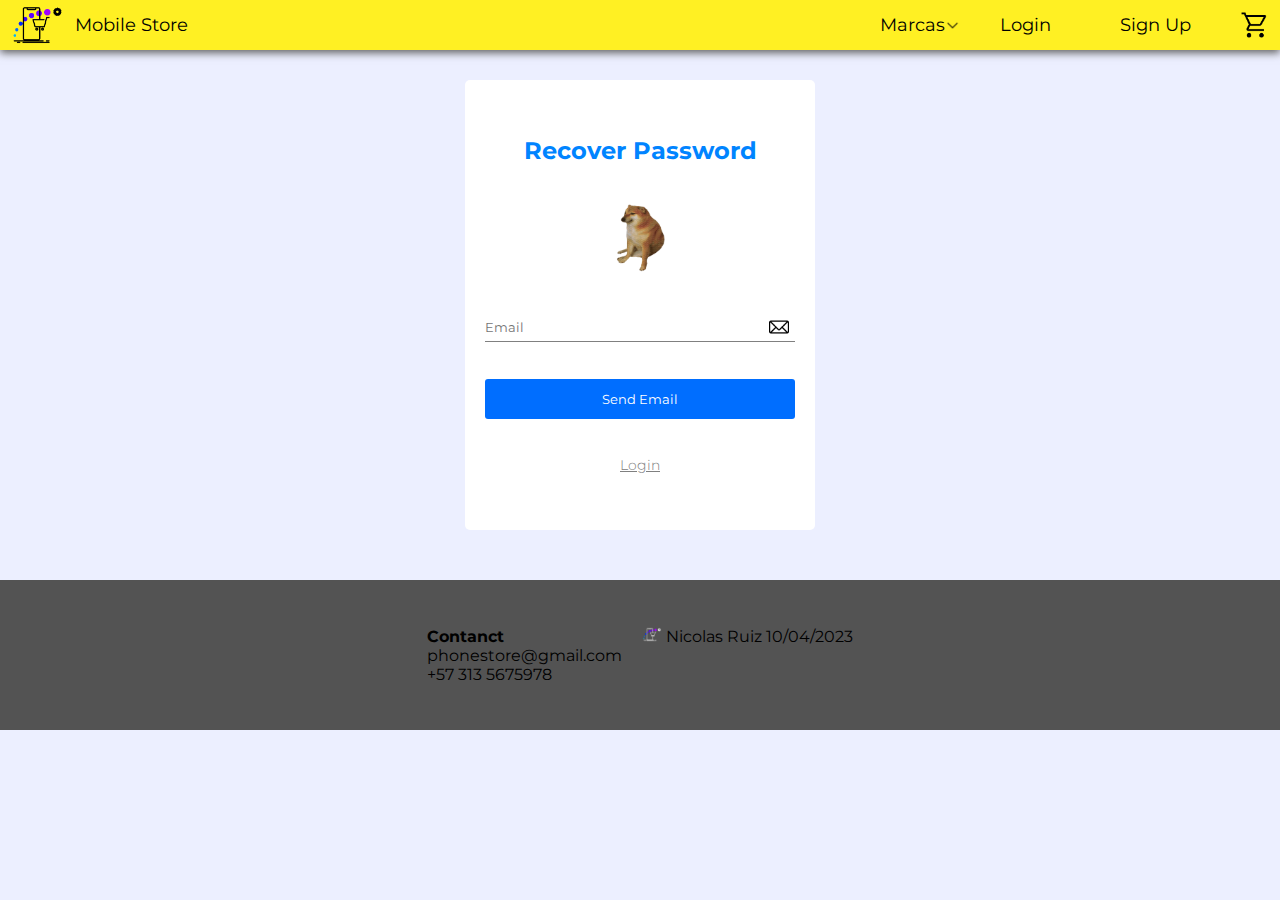
<file: recover-pass.html>
<!DOCTYPE html>
<html lang="en">

<head>
    <meta charset="UTF-8">
    <meta http-equiv="X-UA-Compatible" content="IE=edge">
    <meta name="viewport" content="width=device-width, initial-scale=1.0">
    <link rel="stylesheet" href="./css/style.css">
    <link rel="shortcut icon" href="./assets/img/logo-black.png" type="image/x-icon">
    <title>Password</title>
</head>

<body>
    <header>
        <nav class="main-nav">

            <div class="logo-father">
                <a href="./index.html" class="nav-icon">
                    <img src="./assets/img/logo-black.png" alt="Icono de Página" class="logo">
                </a>

                <h1>
                    <a href="./index.html">Mobile Store</a>
                </h1>
            </div>

            <input type="checkbox" id="open-close-nav-mobile__input">

            <ul class="nav-navegation">

                <li class="nav-brand">
                    <input type="checkbox" id="nav-brand-input">
                    <label for="nav-brand-input" class="nav-brand-label">
                        <p class="nav-brand-title list-nav">
                            <img src="./assets/img/icon-arrow-left-black.png" class="nav-brand-arrow-left">
                            <img src="./assets/img/icon-arrow-right-black.png" class="nav-brand-arrow-right">
                            Marcas
                            <img src="./assets/img/icon-arrow-down-black.png" class="nav-brand-arrow-down">
                            <img src="./assets/img/icon-arrow-up-black.png" class="nav-brand-arrow-up">
                        </p>
                    </label>

                    <ul class="nav-brand-show">
                        <li class="samsung-brand">
                            <a href="./samsung.html">Samsung</a>
                        </li>
                        <li class="realme-brand">
                            <a href="./realme.html">Realme</a>
                        </li>
                        <li class="xiaomi-brand">
                            <a href="./xiaomi.html">Xiaomi</a>
                        </li>
                        <li class="apple-brand">
                            <a href="./apple.html">Apple</a>
                        </li>
                    </ul>
                </li>

                <!-- <li class="nav-about">
                    <a href="./about.html" class="list-nav">About</a>
                </li> -->
                <li class="nav-login">
                    <a href="./login.html" class="list-nav">Login</a>
                </li>
                <li class="nav-signup">
                    <a href="./signup.html" class="list-nav">Sign Up</a>
                </li>
                <li class="icon-cart-black">
                    <img src="./assets/img/icon-cart-black.png">
                </li>
            </ul>

            <div class="open-close-nav-mobile">


                <label for="open-close-nav-mobile__input">
                    <figure class="hamburguesa-nav-icon">
                        <img src="./assets/img/hamburguesa-nav-icon.png">
                    </figure>
                </label>

                <label for="open-close-nav-mobile__input">
                    <figure class="close-nav-icon">
                        <img src="./assets/img/close-nav-icon.png">
                    </figure>
                </label>
            </div>
        </nav>
    </header>

    <main>
        <section class="signup">

            <form action="">
                <h4>Recover Password</h4>

                <picture>
                    <img src="./assets/img/cheems.png" alt="cheems" class="cheems">
                </picture>

                <input type="email" class="input-email" placeholder="Email" required>

                <button class="submit">Send Email</button>

                <p><a href="./login.html">Login</a></p>
            </form>
        </section>
    </main>

    <footer>
        <div>
            <article class="contact-container">
                <h4>Contanct</h4>

                <ul class="contact-information">
                    <li>phonestore@gmail.com</li>
                    <li>+57 313 5675978</li>
                </ul>
            </article>
            <article>
                <p class="propietario"><img src="./assets/img/logo-gray.png"> Nicolas Ruiz 10/04/2023</p>
            </article>
        </div>
    </footer>
</body>

</html>
</file>
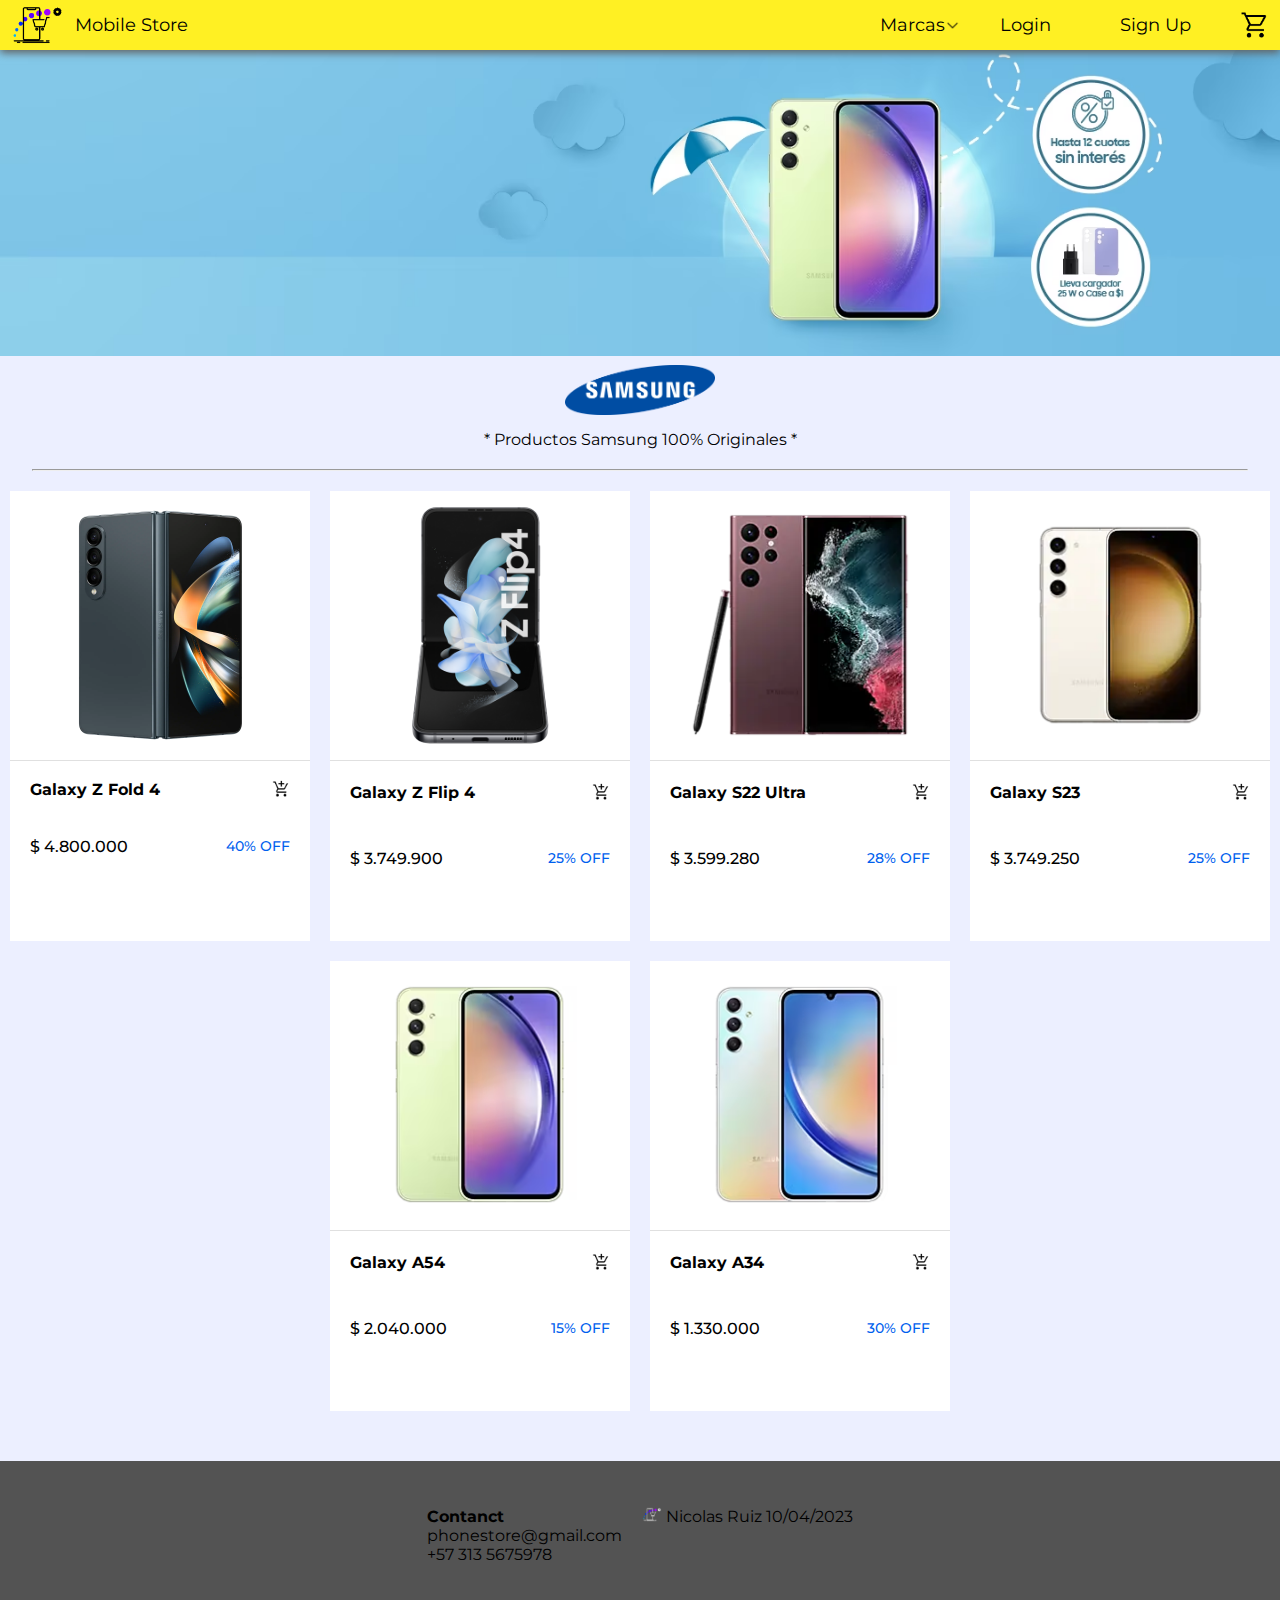
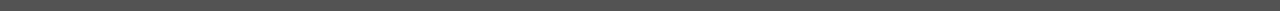
<file: samsung.html>
<!DOCTYPE html>
<html lang="en">

<head>
    <meta charset="UTF-8">
    <meta http-equiv="X-UA-Compatible" content="IE=edge">
    <meta name="viewport" content="width=device-width, initial-scale=1.0">
    <link rel="stylesheet" href="./css/style.css">
    <link rel="shortcut icon" href="./assets/img/logo-black.png" type="image/x-icon">
    <title>Samsung</title>
</head>

<body>
    <header>
        <nav class="main-nav">

            <div class="logo-father">
                <a href="./index.html" class="nav-icon">
                    <img src="./assets/img/logo-black.png" alt="Icono de Página" class="logo">
                </a>

                <h1>
                    <a href="./index.html">Mobile Store</a>
                </h1>
            </div>

            <input type="checkbox" id="open-close-nav-mobile__input">

            <ul class="nav-navegation">

                <li class="nav-brand">
                    <input type="checkbox" id="nav-brand-input">
                    <label for="nav-brand-input" class="nav-brand-label">
                        <p class="nav-brand-title list-nav">
                            <img src="./assets/img/icon-arrow-left-black.png" class="nav-brand-arrow-left">
                            <img src="./assets/img/icon-arrow-right-black.png" class="nav-brand-arrow-right">
                            Marcas
                            <img src="./assets/img/icon-arrow-down-black.png" class="nav-brand-arrow-down">
                            <img src="./assets/img/icon-arrow-up-black.png" class="nav-brand-arrow-up">
                        </p>
                    </label>

                    <ul class="nav-brand-show">
                        <li class="samsung-brand">
                            <a href="./samsung.html">Samsung</a>
                        </li>
                        <li class="realme-brand">
                            <a href="./realme.html">Realme</a>
                        </li>
                        <li class="xiaomi-brand">
                            <a href="./xiaomi.html">Xiaomi</a>
                        </li>
                        <li class="apple-brand">
                            <a href="./apple.html">Apple</a>
                        </li>
                    </ul>
                </li>

                <!-- <li class="nav-about">
                    <a href="./about.html" class="list-nav">About</a>
                </li> -->
                <li class="nav-login">
                    <a href="./login.html" class="list-nav">Login</a>
                </li>
                <li class="nav-signup">
                    <a href="./signup.html" class="list-nav">Sign Up</a>
                </li>
                <li class="icon-cart-black">
                    <img src="./assets/img/icon-cart-black.png">
                </li>
            </ul>

            <div class="open-close-nav-mobile">


                <label for="open-close-nav-mobile__input">
                    <figure class="hamburguesa-nav-icon">
                        <img src="./assets/img/hamburguesa-nav-icon.png">
                    </figure>
                </label>

                <label for="open-close-nav-mobile__input">
                    <figure class="close-nav-icon">
                        <img src="./assets/img/close-nav-icon.png">
                    </figure>
                </label>
            </div>
        </nav>
    </header>

    <main>
        <section class="banner">
            <figure>
                <img src="./assets/img/samsung/banner-samsung.png" alt="banner">
            </figure>
        </section>

        <section class="smartphones">


            <h2>
                <img src="./assets/img/samsung/logo-samsung.png" alt="Logo Samsung">
            </h2>

            <p class="paragraph-head">* Productos Samsung 100% Originales *</p>

            <hr>

            <section class="smartphones-container">
                <article class="target-smartphone-samsung-zfold4 target-smartphone">
                    <figure>
                        <img src="./assets/img/samsung/samsung-galaxy-z-fold4.png" class="target-smartphone-img"
                            alt="Galaxy Z Fold 4">
                    </figure>

                    <div class="target-smartphone-information">
                        <div class="target-smartphone-information-header">
                            <h4>Galaxy Z Fold 4</h4>

                            <div class="add-samsung">
                                <img src="./assets/img/icon-add-cart-black.png" class="target-smartphone-add-cart">
                            </div>
                        </div>


                        <p class="price-before">$ 8.000.000</p>

                        <p class="price-today">
                            <span class="price">$ 4.800.000</span>
                            <span class="discount-rate">40% OFF</span>
                        </p>

                        <p class="smartphone-detail">Samsung Galaxy Z Fold4 Dual SIM 512 GB phantom black 12 GB RAM</p>
                    </div>
                </article>

                <article class="target-smartphone-samsung-zflip4 target-smartphone">
                    <figure>
                        <img src="./assets/img/samsung/samsung-galaxy-z-flip4.png" class="target-smartphone-img"
                            alt="Galaxy Z Flip 4">
                    </figure>

                    <div class="target-smartphone-information">
                        <div class="target-smartphone-information-header">
                            <h4>Galaxy Z Flip 4</h4>

                            <div class="add-samsung-zflip4">
                                <img src="./assets/img/icon-add-cart-black.png" class="target-smartphone-add-cart ">
                            </div>
                        </div>


                        <p class="price-before">$ 4.999.900</p>

                        <p class="price-today">
                            <span class="price">$ 3.749.900</span>
                            <span class="discount-rate">25% OFF</span>
                        </p>

                        <p class="smartphone-detail">Samsung Galaxy Z Flip 4 256GB 8GB RAM</p>
                    </div>
                </article>

                <article class="target-smartphone-samsung-s22-ultra target-smartphone">
                    <figure>
                        <img src="./assets/img/samsung/samsung-galaxy-s22-ultra.png" class="target-smartphone-img"
                            alt="Galaxy S22 Ultra">
                    </figure>

                    <div class="target-smartphone-information">
                        <div class="target-smartphone-information-header">
                            <h4>Galaxy S22 Ultra</h4>

                            <div class="add-samsung-s22-ultra">
                                <img src="./assets/img/icon-add-cart-black.png" class="target-smartphone-add-cart">
                            </div>
                        </div>


                        <p class="price-before">$ 4.999.000</p>

                        <p class="price-today">
                            <span class="price">$ 3.599.280</span>
                            <span class="discount-rate">28% OFF</span>
                        </p>

                        <p class="smartphone-detail">SAMSUNG Galaxy S22 Ultra 128GB Negro 8GB RAM</p>
                    </div>
                </article>

                <article class="target-smartphone-samsung-s23 target-smartphone">
                    <figure>
                        <img src="./assets/img/samsung/samsung-galaxy-s23.png" class="target-smartphone-img"
                            alt="Galaxy S23">
                    </figure>

                    <div class="target-smartphone-information">
                        <div class="target-smartphone-information-header">
                            <h4>Galaxy S23</h4>

                            <div class="add-samsung-s23">
                                <img src="./assets/img/icon-add-cart-black.png" class="target-smartphone-add-cart">
                            </div>
                        </div>


                        <p class="price-before">$ 4.999.000</p>

                        <p class="price-today">
                            <span class="price">$ 3.749.250</span>
                            <span class="discount-rate">25% OFF</span>
                        </p>

                        <p class="smartphone-detail">SAMSUNG Galaxy S23 256GB Negro 8GB RAM</p>
                    </div>
                </article>

                <article class="target-smartphone-samsung-a54 target-smartphone">
                    <figure>
                        <img src="./assets/img/samsung/samsung-galaxy-a54.png" class="target-smartphone-img"
                            alt="Galaxy A54">
                    </figure>

                    <div class="target-smartphone-information">
                        <div class="target-smartphone-information-header">
                            <h4>Galaxy A54</h4>

                            <div class="add-samsung-a54">
                                <img src="./assets/img/icon-add-cart-black.png" class="target-smartphone-add-cart">
                            </div>
                        </div>

                        <p class="price-before">$ 2.400.000</p>

                        <p class="price-today">
                            <span class="price">$ 2.040.000</span>
                            <span class="discount-rate">15% OFF</span>
                        </p>

                        <p class="smartphone-detail">Samsung Galaxy A54 128GB 6GB RAM</p>
                    </div>
                </article>

                <article class="target-smartphone-samsung-a34 target-smartphone">
                    <figure>
                        <img src="./assets/img/samsung/samsung-galaxy-a34.png" class="target-smartphone-img"
                            alt="Galaxy A34">
                    </figure>

                    <div class="target-smartphone-information">
                        <div class="target-smartphone-information-header">
                            <h4>Galaxy A34</h4>

                            <div class="add-samsung-a34">
                                <img src="./assets/img/icon-add-cart-black.png" class="target-smartphone-add-cart">
                            </div>
                        </div>

                        <p class="price-before">$ 1.900.000</p>

                        <p class="price-today">
                            <span class="price">$ 1.330.000</span>
                            <span class="discount-rate">30% OFF</span>
                        </p>

                        <p class="smartphone-detail">Samsung Galaxy A34 128GB 4GB RAM</p>
                    </div>
                </article>
            </section>
        </section>
    </main>

    <footer>
        <div>
            <article class="contact-container">
                <h4>Contanct</h4>

                <ul class="contact-information">
                    <li>phonestore@gmail.com</li>
                    <li>+57 313 5675978</li>
                </ul>
            </article>
            <article>
                <p class="propietario"><img src="./assets/img/logo-gray.png"> Nicolas Ruiz 10/04/2023</p>
            </article>
        </div>
    </footer>
</body>

</html>
</file>
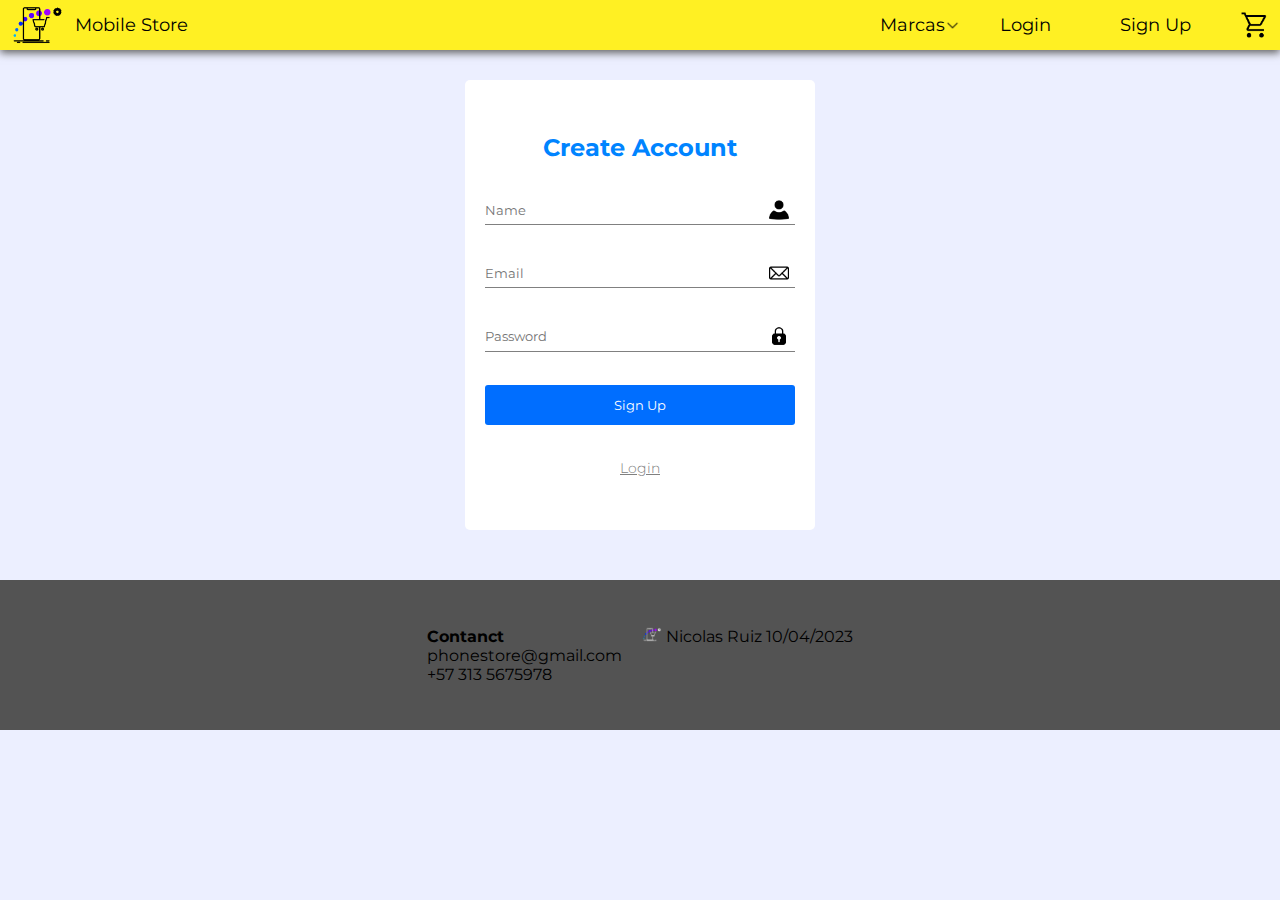
<file: signup.html>
<!DOCTYPE html>
<html lang="en">

<head>
    <meta charset="UTF-8">
    <meta http-equiv="X-UA-Compatible" content="IE=edge">
    <meta name="viewport" content="width=device-width, initial-scale=1.0">
    <link rel="stylesheet" href="./css/style.css">
    <link rel="shortcut icon" href="./assets/img/logo-black.png" type="image/x-icon">
    <title>Sign Up</title>
</head>

<body>
    <header>
        <nav class="main-nav">

            <div class="logo-father">
                <a href="./index.html" class="nav-icon">
                    <img src="./assets/img/logo-black.png" alt="Icono de Página" class="logo">
                </a>

                <h1>
                    <a href="./index.html">Mobile Store</a>
                </h1>
            </div>

            <input type="checkbox" id="open-close-nav-mobile__input">

            <ul class="nav-navegation">

                <li class="nav-brand">
                    <input type="checkbox" id="nav-brand-input">
                    <label for="nav-brand-input" class="nav-brand-label">
                        <p class="nav-brand-title list-nav">
                            <img src="./assets/img/icon-arrow-left-black.png" class="nav-brand-arrow-left">
                            <img src="./assets/img/icon-arrow-right-black.png" class="nav-brand-arrow-right">
                            Marcas
                            <img src="./assets/img/icon-arrow-down-black.png" class="nav-brand-arrow-down">
                            <img src="./assets/img/icon-arrow-up-black.png" class="nav-brand-arrow-up">
                        </p>
                    </label>

                    <ul class="nav-brand-show">
                        <li class="samsung-brand">
                            <a href="./samsung.html">Samsung</a>
                        </li>
                        <li class="realme-brand">
                            <a href="./realme.html">Realme</a>
                        </li>
                        <li class="xiaomi-brand">
                            <a href="./xiaomi.html">Xiaomi</a>
                        </li>
                        <li class="apple-brand">
                            <a href="./apple.html">Apple</a>
                        </li>
                    </ul>
                </li>

                <!-- <li class="nav-about">
                    <a href="./about.html" class="list-nav">About</a>
                </li> -->
                <li class="nav-login">
                    <a href="./login.html" class="list-nav">Login</a>
                </li>
                <li class="nav-signup">
                    <a href="./signup.html" class="list-nav">Sign Up</a>
                </li>
                <li class="icon-cart-black">
                    <img src="./assets/img/icon-cart-black.png">
                </li>
            </ul>

            <div class="open-close-nav-mobile">


                <label for="open-close-nav-mobile__input">
                    <figure class="hamburguesa-nav-icon">
                        <img src="./assets/img/hamburguesa-nav-icon.png">
                    </figure>
                </label>

                <label for="open-close-nav-mobile__input">
                    <figure class="close-nav-icon">
                        <img src="./assets/img/close-nav-icon.png">
                    </figure>
                </label>
            </div>
        </nav>
    </header>

    <main>
        <section class="signup">

            <form action="">
                <h4>Create Account</h4>

                <input type="text" class="input-name" placeholder="Name" required>

                <input type="email" class="input-email" placeholder="Email" required>

                <input type="password" class="input-password" placeholder="Password" required>

                <button class="submit">Sign Up</button>

                <p><a href="./login.html">Login</a></p>
            </form>
        </section>
    </main>

    <footer>
        <div>
            <article class="contact-container">
                <h4>Contanct</h4>

                <ul class="contact-information">
                    <li>phonestore@gmail.com</li>
                    <li>+57 313 5675978</li>
                </ul>
            </article>
            <article>
                <p class="propietario"><img src="./assets/img/logo-gray.png"> Nicolas Ruiz 10/04/2023</p>
            </article>
        </div>
    </footer>
</body>

</html>
</file>
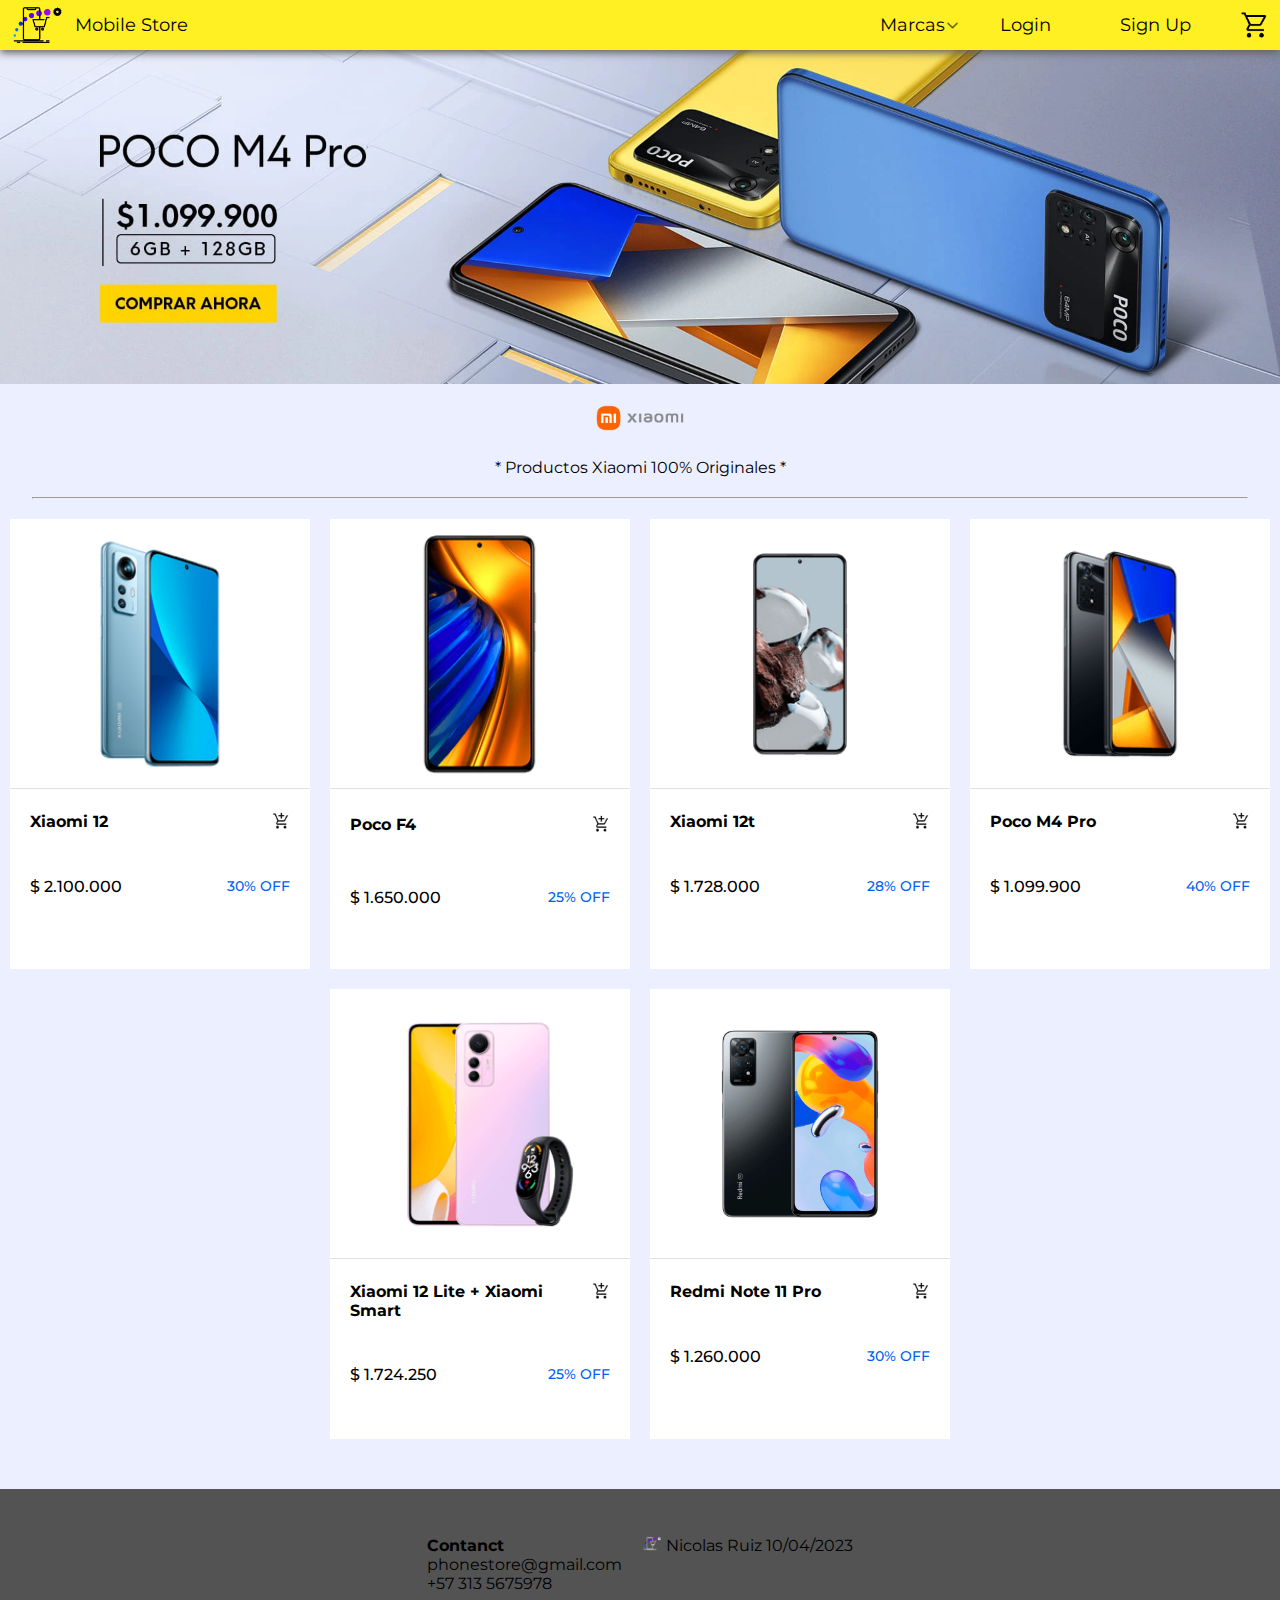
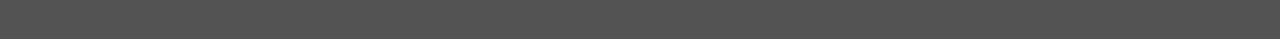
<file: xiaomi.html>
<!DOCTYPE html>
<html lang="en">

<head>
    <meta charset="UTF-8">
    <meta http-equiv="X-UA-Compatible" content="IE=edge">
    <meta name="viewport" content="width=device-width, initial-scale=1.0">
    <link rel="stylesheet" href="./css/style.css">
    <link rel="shortcut icon" href="./assets/img/logo-black.png" type="image/x-icon">
    <title>Xiaomi</title>
</head>

<body>
    <header>
        <nav class="main-nav">

            <div class="logo-father">
                <a href="./index.html" class="nav-icon">
                    <img src="./assets/img/logo-black.png" alt="Icono de Página" class="logo">
                </a>

                <h1>
                    <a href="./index.html">Mobile Store</a>
                </h1>
            </div>

            <input type="checkbox" id="open-close-nav-mobile__input">

            <ul class="nav-navegation">

                <li class="nav-brand">
                    <input type="checkbox" id="nav-brand-input">
                    <label for="nav-brand-input" class="nav-brand-label">
                        <p class="nav-brand-title list-nav">
                            <img src="./assets/img/icon-arrow-left-black.png" class="nav-brand-arrow-left">
                            <img src="./assets/img/icon-arrow-right-black.png" class="nav-brand-arrow-right">
                            Marcas
                            <img src="./assets/img/icon-arrow-down-black.png" class="nav-brand-arrow-down">
                            <img src="./assets/img/icon-arrow-up-black.png" class="nav-brand-arrow-up">
                        </p>
                    </label>

                    <ul class="nav-brand-show">
                        <li class="samsung-brand">
                            <a href="./samsung.html">Samsung</a>
                        </li>
                        <li class="realme-brand">
                            <a href="./realme.html">Realme</a>
                        </li>
                        <li class="xiaomi-brand">
                            <a href="./xiaomi.html">Xiaomi</a>
                        </li>
                        <li class="apple-brand">
                            <a href="./apple.html">Apple</a>
                        </li>
                    </ul>
                </li>

                <!-- <li class="nav-about">
                    <a href="./about.html" class="list-nav">About</a>
                </li> -->
                <li class="nav-login">
                    <a href="./login.html" class="list-nav">Login</a>
                </li>
                <li class="nav-signup">
                    <a href="./signup.html" class="list-nav">Sign Up</a>
                </li>
                <li class="icon-cart-black">
                    <img src="./assets/img/icon-cart-black.png">
                </li>
            </ul>

            <div class="open-close-nav-mobile">


                <label for="open-close-nav-mobile__input">
                    <figure class="hamburguesa-nav-icon">
                        <img src="./assets/img/hamburguesa-nav-icon.png">
                    </figure>
                </label>

                <label for="open-close-nav-mobile__input">
                    <figure class="close-nav-icon">
                        <img src="./assets/img/close-nav-icon.png">
                    </figure>
                </label>
            </div>
        </nav>
    </header>

    <main>
        <section class="banner">
            <figure>
                <img src="./assets/img/xiaomi/banner-xiaomi.png" alt="banner">
            </figure>
        </section>

        <section class="smartphones">


            <h2>
                <img src="./assets/img/xiaomi/logo-xiaomi.png" alt="Logo Xiaomi">
            </h2>

            <p class="paragraph-head">* Productos Xiaomi 100% Originales *</p>

            <hr>

            <section class="smartphones-container">
                <article class="target-smartphone-xiaomi-12 target-smartphone">
                    <figure>
                        <img src="./assets/img/xiaomi/xiaomi-12.png" class="target-smartphone-img" alt="Xiaomi 12">
                    </figure>

                    <div class="target-smartphone-information">
                        <div class="target-smartphone-information-header">
                            <h4>Xiaomi 12</h4>

                            <div class="add-xiaomi">
                                <img src="./assets/img/icon-add-cart-black.png" class="target-smartphone-add-cart ">
                            </div>

                            <div class="target-smartphone-remove-cart-hidden remove-xiaomi">
                                <img src="./assets/img/icon-remove-cart-black.png"
                                    class="target-smartphone-remove-cart">
                            </div>
                        </div>


                        <p class="price-before">$ 3.000.000</p>

                        <p class="price-today">
                            <span class="price">$ 2.100.000</span>
                            <span class="discount-rate">30% OFF</span>
                        </p>

                        <p class="smartphone-detail">Xiaomi 12 Dual SIM 256 GB azul 8 GB RAM</p>
                    </div>
                </article>

                <article class="target-smartphone-xiaomi-poco-f4 target-smartphone">
                    <figure>
                        <img src="./assets/img/xiaomi/xiaomi-poco-f4-frontal.png" class="target-smartphone-img"
                            alt="Poco F4">
                    </figure>

                    <div class="target-smartphone-information">
                        <div class="target-smartphone-information-header">
                            <h4>Poco F4</h4>

                            <div class="add-xiaomi-poco-f4">
                                <img src="./assets/img/icon-add-cart-black.png" class="target-smartphone-add-cart ">
                            </div>
                        </div>


                        <p class="price-before">$ 2.199.900</p>

                        <p class="price-today">
                            <span class="price">$ 1.650.000</span>
                            <span class="discount-rate">25% OFF</span>
                        </p>

                        <p class="smartphone-detail">Xiaomi Poco F4 256GB 8GB RAM</p>
                    </div>
                </article>

                <article class="target-smartphone-xiaomi-12t target-smartphone">
                    <figure>
                        <img src="./assets/img/xiaomi/xiaomi-12-t.png" class="target-smartphone-img" alt="Xiaomi 12t">
                    </figure>

                    <div class="target-smartphone-information">
                        <div class="target-smartphone-information-header">
                            <h4>Xiaomi 12t</h4>

                            <div class="add-xiaomi-12t">
                                <img src="./assets/img/icon-add-cart-black.png" class="target-smartphone-add-cart">
                            </div>
                        </div>


                        <p class="price-before">$ 2.400.000</p>

                        <p class="price-today">
                            <span class="price">$ 1.728.000</span>
                            <span class="discount-rate">28% OFF</span>
                        </p>

                        <p class="smartphone-detail">Xiaomi 12T Dual SIM 256GB 12GB RAM</p>
                    </div>
                </article>

                <article class="target-smartphone-xiaomi-poco-m4-pro target-smartphone">
                    <figure>
                        <img src="./assets/img/xiaomi/xiaomi-poco-m4-pro.png" class="target-smartphone-img"
                            alt="Poco P4 Pro">
                    </figure>

                    <div class="target-smartphone-information">
                        <div class="target-smartphone-information-header">
                            <h4>Poco M4 Pro</h4>

                            <div class="add-xiaomi-poco-m4-pro">
                                <img src="./assets/img/icon-add-cart-black.png" class="target-smartphone-add-cart">
                            </div>
                        </div>


                        <p class="price-before">$ 1.833.166</p>

                        <p class="price-today">
                            <span class="price">$ 1.099.900</span>
                            <span class="discount-rate">40% OFF</span>
                        </p>

                        <p class="smartphone-detail">Xiaomi Poco M4 Pro 128GB 6GB RAM</p>
                    </div>
                </article>

                <article class="target-smartphone-xiaomi-12-lite target-smartphone">
                    <figure>
                        <img src="./assets/img/xiaomi/xiaomi-12-lite-mas-xiaomi-smart.png" class="target-smartphone-img"
                            alt="Xiaomi 12 Lite">
                    </figure>

                    <div class="target-smartphone-information">
                        <div class="target-smartphone-information-header">
                            <h4>Xiaomi 12 Lite + Xiaomi Smart</h4>

                            <div class="add-xiaomi-12-lite">
                                <img src="./assets/img/icon-add-cart-black.png" class="target-smartphone-add-cart">
                            </div>
                        </div>

                        <p class="price-before">$ 2.299.000</p>

                        <p class="price-today">
                            <span class="price">$ 1.724.250</span>
                            <span class="discount-rate">25% OFF</span>
                        </p>

                        <p class="smartphone-detail">Xiaomi 12 Lite 128GB 6GB RAM</p>
                    </div>
                </article>

                <article class="target-smartphone-xiaomi-redmi-note-11-pro target-smartphone">
                    <figure>
                        <img src="./assets/img/xiaomi/xiaomi-redmi-note-11-pro.png" class="target-smartphone-img"
                            alt="Redmi Note 11 Pro">
                    </figure>

                    <div class="target-smartphone-information">
                        <div class="target-smartphone-information-header">
                            <h4>Redmi Note 11 Pro</h4>

                            <div class="add-redmi-note-11-pro">
                                <img src="./assets/img/icon-add-cart-black.png" class="target-smartphone-add-cart">
                            </div>
                        </div>

                        <p class="price-before">$ 1.800.000</p>

                        <p class="price-today">
                            <span class="price">$ 1.260.000</span>
                            <span class="discount-rate">30% OFF</span>
                        </p>

                        <p class="smartphone-detail">Xiaomi Redmi Note 11 Pro 128GB 6GB RAM</p>
                    </div>
                </article>
            </section>
        </section>
    </main>

    <footer>
        <div>
            <article class="contact-container">
                <h4>Contanct</h4>

                <ul class="contact-information">
                    <li>phonestore@gmail.com</li>
                    <li>+57 313 5675978</li>
                </ul>
            </article>
            <article>
                <p class="propietario"><img src="./assets/img/logo-gray.png"> Nicolas Ruiz 10/04/2023</p>
            </article>
        </div>
    </footer>
</body>

</html>
</file>
<file: css/style.css>
@import url('https://fonts.googleapis.com/css2?family=Alkatra:wght@400;500;600;700&display=swap');
@import url('https://fonts.googleapis.com/css2?family=Montserrat:wght@400;500;700&display=swap');

:root {
    /* Neutral Colors */
    --White: hsl(0, 0%, 100%);
    --Light-Grey: hsl(217, 24%, 81%);
    --Medium-Grey: hsl(216, 12%, 54%);
    --Background: hsl(212, 25%, 15%);
    --Dark-Blue: hsl(213, 19%, 18%);
    --Very-Dark-Blue: hsl(216, 12%, 8%);
    --Very-Dark-Blue-Transparent: hsl(216, 12%, 8%);

    /* Vivid Colors */
    --Yellow: rgb(255, 251, 35);
    --Orange: rgb(255, 166, 0);
}

* {
    margin: 0;
    padding: 0;
    box-sizing: border-box;
    font-family: 'Montserrat', sans-serif;
}

::-webkit-scrollbar {
    display: none;
}

body {
    background: rgb(236, 239, 255);
}


/** Estilos index.html */
/* Estilos del Header */
/*  Estilos Nav */



/*! Sección Nav */
nav {
    width: 100%;
    height: 50px;
    display: flex;
    justify-content: space-between;
    background: rgb(255, 240, 35);
    box-shadow: 0 3px 8px rgb(97, 97, 97);
    position: relative;
    font-size: 20px;
    font-size: 18px;
    position: relative;
    z-index: 1;
}


nav ul li {
    list-style: none;
    display: flex;
    align-items: center;
}


nav a {
    color: black;
    text-decoration: none;
}

.nav-navegation {
    display: flex;
}

.nav-icon {
    height: 100%;
    display: flex;
    align-items: center;
}

h1 {
    display: flex;
    align-items: center;
}

h1 a {
    font-size: 18px;
    font-weight: normal;
}

.logo-father {
    display: flex;
    align-items: center;
    gap: 10px;
}

.logo {
    width: 55px;
    margin-left: 10px;
}

.nav-brand {
    width: 120px;
    height: 50px;
    display: flex;
    flex-direction: column;
}

.nav-brand-label {
    width: 100%;
    display: flex;
    justify-content: start;

}

#nav-brand-input {
    display: none;
}

#nav-brand-input:checked~.nav-brand-show,
#nav-brand-input:checked~.nav-brand-label .nav-brand-arrow-up {
    display: block;
    opacity: 1;
    transition: opacity 80ms;
}

#nav-brand-input:checked~.nav-brand-label .nav-brand-arrow-down {
    display: none;
}

.nav-brand-title {
    cursor: pointer;
}

.nav-brand-arrow-up {
    display: none;
}

.nav-brand-show {
    width: 200px;
    display: none;
    opacity: 0;
    background-color: rgb(66, 66, 66);
}


.nav-brand-show li {
    width: 100%;
    height: 30px;
}

.nav-brand-show li:hover a {
    padding: 10px;
    background-color: rgb(59, 59, 255);
    transition: 350ms;
}

.nav-brand-show a {
    padding: 5px;
    display: flex;
    align-items: center;
    width: 100%;
    height: 100%;
    color: #D9D9D9;
    font-weight: 400;
}

.list-nav {
    display: flex;
    align-items: center;
    height: 50px;
    width: 120px;
}

.list-nav:hover {
    text-decoration: underline;
}

.nav-brand img {
    width: 15px;
}

.nav-brand-arrow-left,
.nav-brand-arrow-right {
    display: none;
}

.icon-cart-black img {
    width: 30px;
    margin-right: 10px;
}

.open-close-nav-mobile {
    display: none;
}

#open-close-nav-mobile__input {
    display: none;
}

#open-close-nav-mobile__input:checked~.open-close-nav-mobile label .hamburguesa-nav-icon {
    opacity: 0;
}

#open-close-nav-mobile__input:checked~.open-close-nav-mobile label .close-nav-icon {
    opacity: 1;
}

.hamburguesa-nav-icon {
    width: 45px;
    height: 100%;
    display: flex;
    align-items: center;
    justify-content: center;
    position: absolute;
    right: 20px;
    transition: 80ms;
}

.close-nav-icon {
    width: 45px;
    height: 100%;
    display: flex;
    align-items: center;
    justify-content: center;
    position: absolute;
    right: 20px;
    opacity: 0;
    transition: 80ms;
}

.hamburguesa-nav-icon img {
    width: 45px;
}

.close-nav-icon img {
    width: 35px;
}

/* Fin Sección Nav */




/*! Sección Main */
main {
    width: 100%;
    padding-bottom: 50px;
}

.banner img {
    width: 100%;
}

.smartphones {
    display: flex;
    flex-direction: column;
    align-items: center;
    justify-content: center;
    gap: 20px;
}

.smartphones h2 {
    width: 100%;
    display: flex;
    justify-content: center;
    align-items: center;
    height: 50px;
}

.smartphones h2 img {
    height: 50px;
    margin-top: 10px;
}

hr {
    width: 95%;
}

.smartphones-container {
    display: flex;
    flex-wrap: wrap;
    justify-content: center;
    gap: 20px;
}



/** Sección Mostrar detalles técnicos de cada SmartPhone */
.target-details-input {
    display: none;
}

.target-details-input__zfold4,
.target-details-input__xiaomi12,
.target-details-input__realme9pro,
.target-details-input__iphone14 {
    overflow: scroll;
    visibility: hidden;
    opacity: 0;
    display: flex;
    position: fixed;
    top: 0;
    z-index: 1;
    width: 100%;
    height: 100vh;
    padding: 5% 10%;
    align-items: center;
    justify-content: center;
    backdrop-filter: blur(2px);
    transition: 300ms;
}

.target-details-input__zfold4::-webkit-scrollbar {
    display: none;
}

#target-details-input__zfold4:checked~.target-details-input__zfold4,
#target-details-input__xiaomi12:checked~.target-details-input__xiaomi12,
#target-details-input__realme9pro:checked~.target-details-input__realme9pro,
#target-details-input__iphone14:checked~.target-details-input__iphone14 {
    visibility: visible;
    opacity: 1;
    transition: 300ms;
}

.target-details-smartphones {
    position: relative;
    display: flex;
    overflow: hidden;
    width: 100%;
    min-width: 900px;
    max-width: 1000px;
    height: 100%;
    min-height: 500px;
    max-height: 600px;
    background-color: rgb(236, 239, 255);
    box-shadow: 0px 0px 10px 2px #535353;
    border-radius: 10px;
}

.target-details-smartphone-close {
    width: 30px;
    height: 30px;
    position: absolute;
    right: 5px;
    top: 5px;
}

.target-details-smartphone-close .close {
    cursor: pointer;
    width: 30px;
}

.details-smartphone {
    width: 50%;
    height: 100%;
}

th,
td {
    padding: 5px;
    text-align: left;
    border-top: 1px dashed;
}

.table-header {
    border: none;
}

.target-smartphone-details {
    width: 50%;
    height: 100%;
    display: flex;
    align-items: center;
    justify-content: space-evenly;
    flex-direction: column;
}

.add-to-cart-button {
    width: 100%;
    height: 40px;
    display: flex;
    align-items: center;
    justify-content: center;
    gap: 10px;
    margin: 0 auto;
    border: none;
    border-radius: 5px;
    background-color: rgb(0, 224, 11);
    font-weight: 700;
    font-size: 16px;
    color: white;
}

.add-to-cart-button:hover {
    background-color: rgb(84, 255, 92);
    transition: 80ms;
}

.buy-button {
    width: 100%;
    height: 40px;
    display: flex;
    align-items: center;
    justify-content: center;
    background-color: rgb(0, 81, 255);
    border: none;
    border-radius: 5px;
    color: white;
    font-weight: 700;
    font-size: 16px;
    margin: 0 auto;
}

.buy-button:hover {
    background-color: rgb(113, 158, 255);
    transition: 200ms;
}

/* Fin Seccion Mostrar Detalles Técenicos de Cada SmartPhone */



/** Seccion Tarjetas Contenedoras de SmartPhones */
.target-smartphone {
    height: 450px;
    width: 300px;
    background-color: white;
    position: relative;
}

.target-smartphone-input {
    position: absolute;
    width: 30px;
    display: none;
    top: 0;
    left: 0;
}

/* Mostrar y ocultar distintos carritos */
/* Samsung */
#target-smartphone-samsung-zfold4:checked~.remove-samsung,
#target-smartphone-samsung-zfold4:checked {
    display: block;
}

#target-smartphone-samsung-zfold4:checked~.add-samsung {
    display: none;
}

/* Xiaomi */
#target-smartphone-xiaomi-12:checked~.remove-xiaomi,
#target-smartphone-xiaomi-12:checked {
    display: block;
}

#target-smartphone-xiaomi-12:checked~.add-xiaomi {
    display: none;
}

/* Realme */
#target-smartphone-realme-9pro:checked~.remove-realme,
#target-smartphone-realme-9pro:checked {
    display: block;
}

#target-smartphone-realme-9pro:checked~.add-realme {
    display: none;
}

/* Apple */
#target-smartphone-iphone-14:checked~.remove-apple,
#target-smartphone-iphone-14:checked {
    display: block;
}

#target-smartphone-iphone-14:checked~.add-apple {
    display: none;
}

.target-smartphone:hover .smartphone-detail,
.target-smartphone:hover .price-before {
    opacity: 1;
}

.target-smartphone:hover .target-smartphone-img {
    width: 270px;
    transition: width 300ms;
}

.target-smartphone:hover {
    border-radius: 5px;
    box-shadow: 0px 1px 10px 1px #b3b3b3;
}

.target-smartphone figure {
    width: 100%;
    height: 60%;
    display: flex;
    align-items: center;
    justify-content: center;
    border-bottom: 1px solid #e0e0e0;
    overflow: hidden;
}

.target-smartphone-img {
    width: 250px;
}

.target-smartphone-information {
    width: 100%;
    height: 40%;
    display: flex;
    flex-direction: column;
    justify-content: space-evenly;
    padding: 10px 20px;
}

.target-smartphone-information-header {
    display: flex;
    justify-content: space-between;
}

.target-smartphone-add-cart {
    width: 18px;
}

.target-smartphone-remove-cart-hidden {
    display: none;
}

.target-smartphone-remove-cart {
    width: 18px;
}

.target-smartphone .smartphone-detail {
    opacity: 0;
    transition: opacity 300ms;
    font-size: 16px;
}

.target-smartphone .price-before {
    font-size: 14px;
    text-decoration: line-through;
    color: gray;
    opacity: 0;
    transition: opacity 300ms;
}

.price-today {
    display: flex;
    justify-content: space-between;
}

.price-today .price {
    font-weight: 500;
}

.price-today .discount-rate {
    font-size: 14px;
    font-weight: 500;
    color: rgb(0, 95, 238);
}







/** Estilos para los inicios de sesion */


.inicio-sesion,
.signup {
    width: 350px;
    height: 450px;
    background-color: white;
    margin: 0 auto;
    border-radius: 5px;
    margin-top: 30px;
}

.inicio-sesion form,
.signup form {
    height: 100%;
    width: 100%;
    padding: 20px;
    display: flex;
    flex-direction: column;
    justify-content: space-evenly;
    text-align: center;
}

.inicio-sesion h4,
.signup h4 {
    color: rgb(0, 132, 255);
    font-size: 24px;
}

.inicio-sesion p a,
.signup p a {
    color: gray;
    font-weight: 300;
    font-size: 14px;
}

.cheems {
    width: 60px;
}

input {
    border: none;
    border-bottom: 1px solid gray;
    height: 30px;
    width: 100%;
}

input:focus::placeholder {
    color: rgb(0, 110, 255);
    outline: none;
    font-size: 12px;
    transition: font-size 250ms;
}

input:focus {
    outline: none;
    border-bottom: 1px solid rgb(0, 110, 255);
    padding-left: 5px;
    transition: padding 250ms;
}

input.input-name {
    background-image: url(../assets/img/name-icon.png);
    background-repeat: no-repeat;
    background-size: 20px;
    background-position: 98%;
}

input[type="email"] {
    background-image: url(../assets/img/email-icon.png);
    background-repeat: no-repeat;
    background-size: 20px;
    background-position: 98%;
}

input[type="password"] {
    background-image: url(../assets/img/password-icon.png);
    background-repeat: no-repeat;
    background-size: 20px;
    background-position: 98%;
}

.submit {
    height: 40px;
    background-color: rgb(0, 110, 255);
    color: white;
    border: none;
    border-radius: 3px;
}

.submit:hover {
    background-color: rgb(90, 162, 255);
    cursor: pointer;
}

.submit:active {
    background-color: rgb(3, 3, 3);
}

footer {
    width: 100%;
    height: 150px;
    background-color: rgb(83, 83, 83);
    display: flex;
    flex-direction: column;
    align-items: center;
    justify-content: center;
}

footer div {
    min-width: 20%;
    max-width: 100%;
    display: flex;
    flex-direction: row;
    justify-content: space-between;
    gap: 20px;
}

footer article {
    max-width: 50%;
    height: 100%;
}

footer img {
    width: 20px;
}

footer article li {
    list-style: none;
}

footer a {
    color: black;
}

@media(min-width: 350px) and (max-width: 719px) {
    .open-close-nav-mobile {
        display: block;
    }

    .nav-navegation {
        display: none;
        position: absolute;
        top: 50px;
        right: 0;
        width: 50%;
        flex-direction: column;
        background-color: rgb(255, 240, 35);
    }

    .list-nav {
        width: 100%;
        padding: 0 5px;
    }

    .icon-cart-black {
        display: flex;
        align-items: center;
        justify-content: center;
        height: 50px;
    }

    #open-close-nav-mobile__input:checked~.nav-navegation {
        display: block;
    }

    .nav-brand-arrow-left {
        display: block;
        margin-right: 2.5px;
    }

    .nav-brand-arrow-down {
        display: none;
    }

    #nav-brand-input:checked~.nav-brand-label .nav-brand-arrow-up,
    #nav-brand-input:checked~.nav-brand-label .nav-brand-arrow-left {
        display: none;
    }

    #nav-brand-input:checked~.nav-brand-label .nav-brand-arrow-right {
        display: block;
    }

    #nav-brand-input:checked~.nav-brand-label {
        background-color: rgb(66, 66, 66);
        color: #D9D9D9;
        transition: 80ms;
    }

    .nav-brand {
        width: 100%;
        position: relative;
    }

    .nav-brand-show {
        width: 100%;
        position: absolute;
        left: -100%;
    }

    .nav-brand-show li {
        width: 100%;
        height: 50px;
    }

    .open-close-nav-mobile {
        display: block;
    }

    .target-smartphone .smartphone-detail,
    .target-smartphone .price-before {
        opacity: 1;
    }
}

@media (max-width: 950px) {
    .target-details-smartphones {
        flex-direction: column;
        max-width: 500px;
        min-width: 350px;
        min-height: 850px;
        max-height: 1200px;
    }

    .details-smartphone,
    .target-smartphone-details {
        width: 100%;
        height: 50%;
    }



    .target-smartphone-details .container-target-smartphone-details-img {
        min-width: 20px;
        min-height: 20px;
    }

    .target-smartphone-img.details.size {
        height: 100%;
    }
}

@media (max-width: 540px) and (max-height: 900px) {
    .target-details-smartphones {
        margin-top: 200px;
    }
}
</file>
